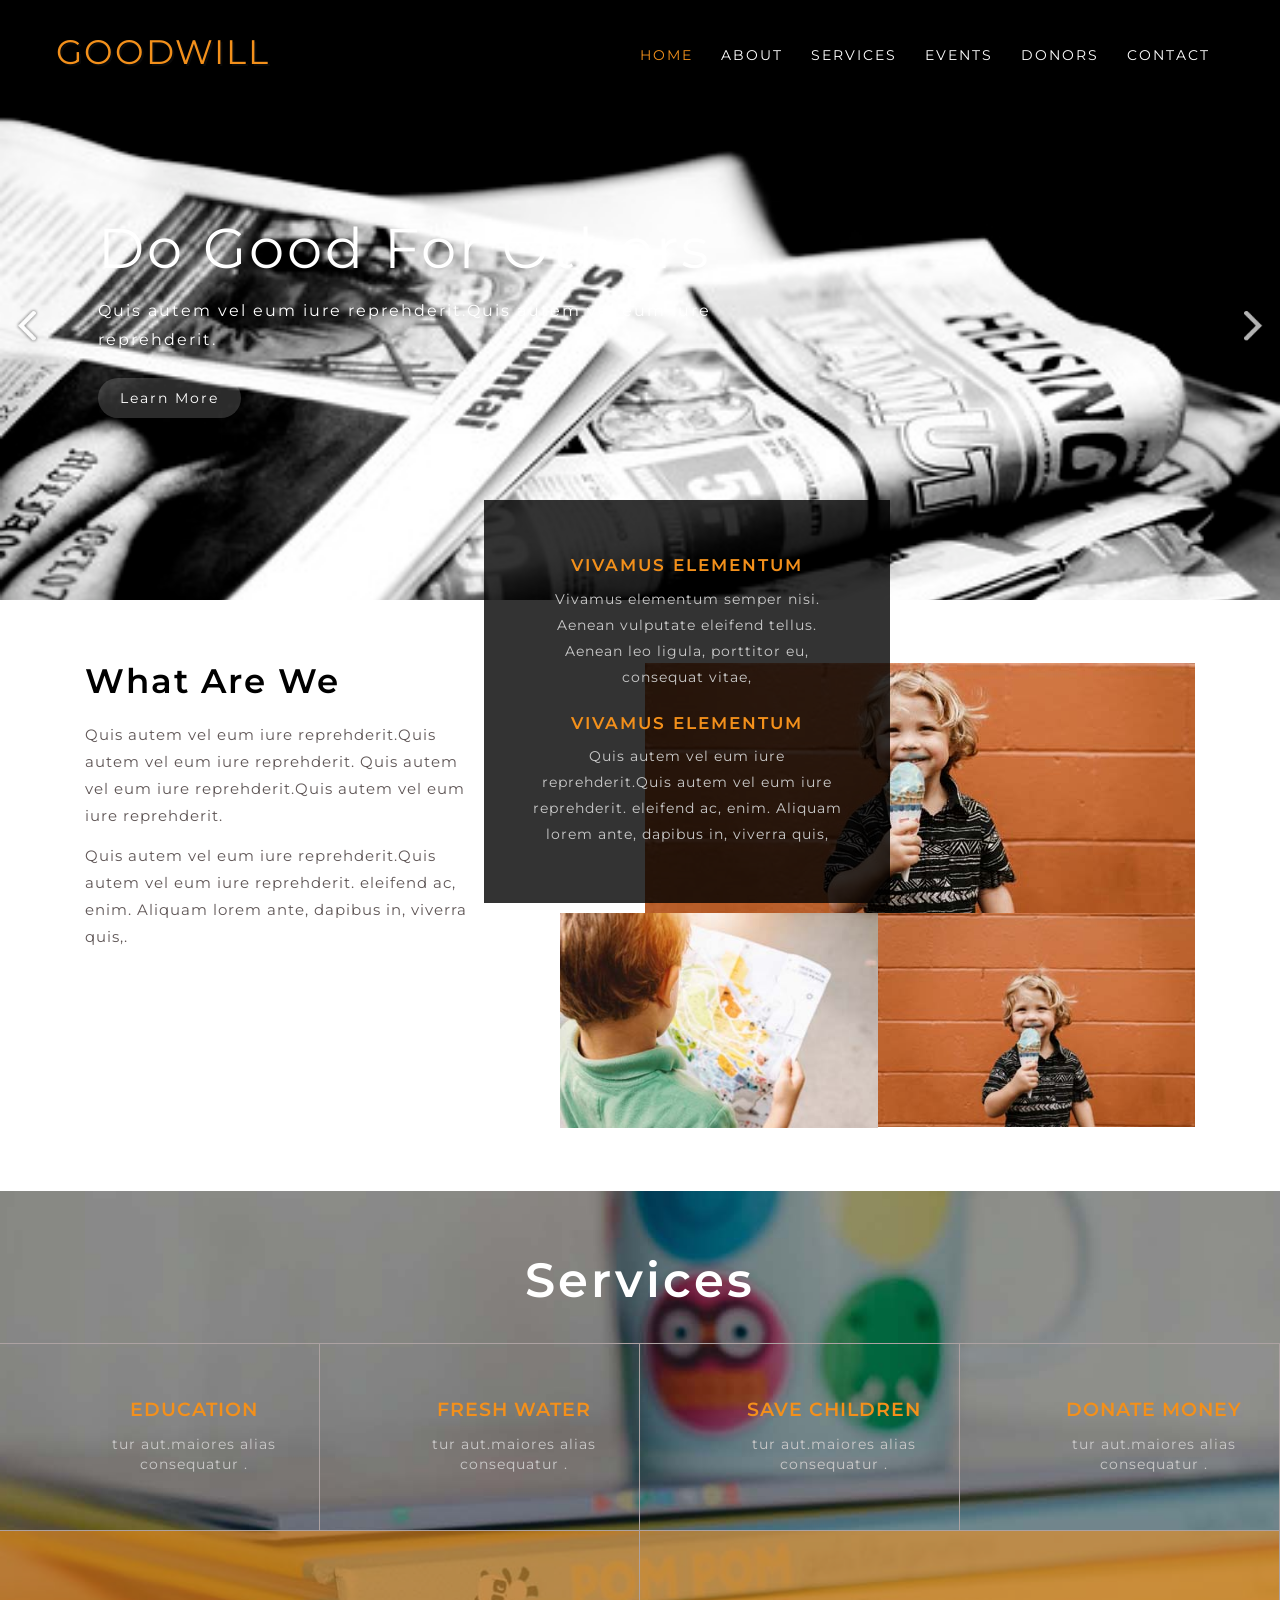
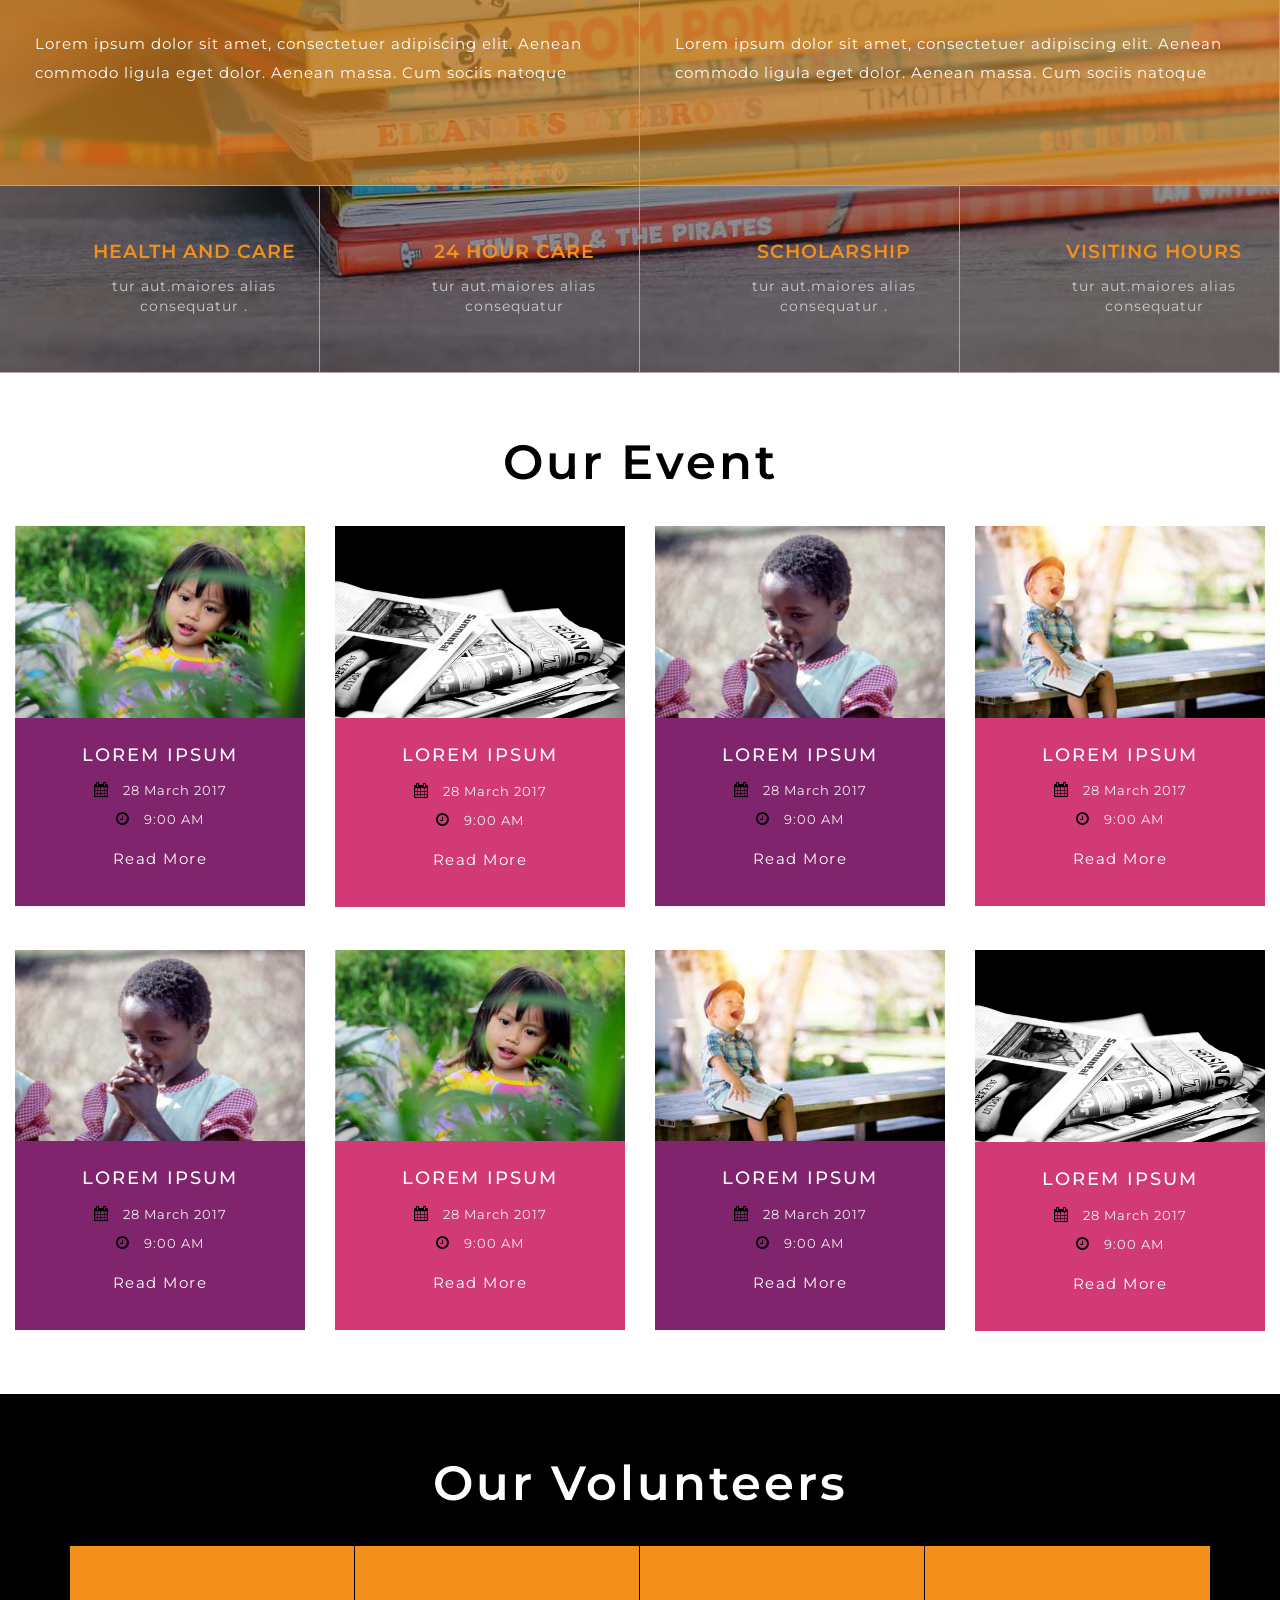
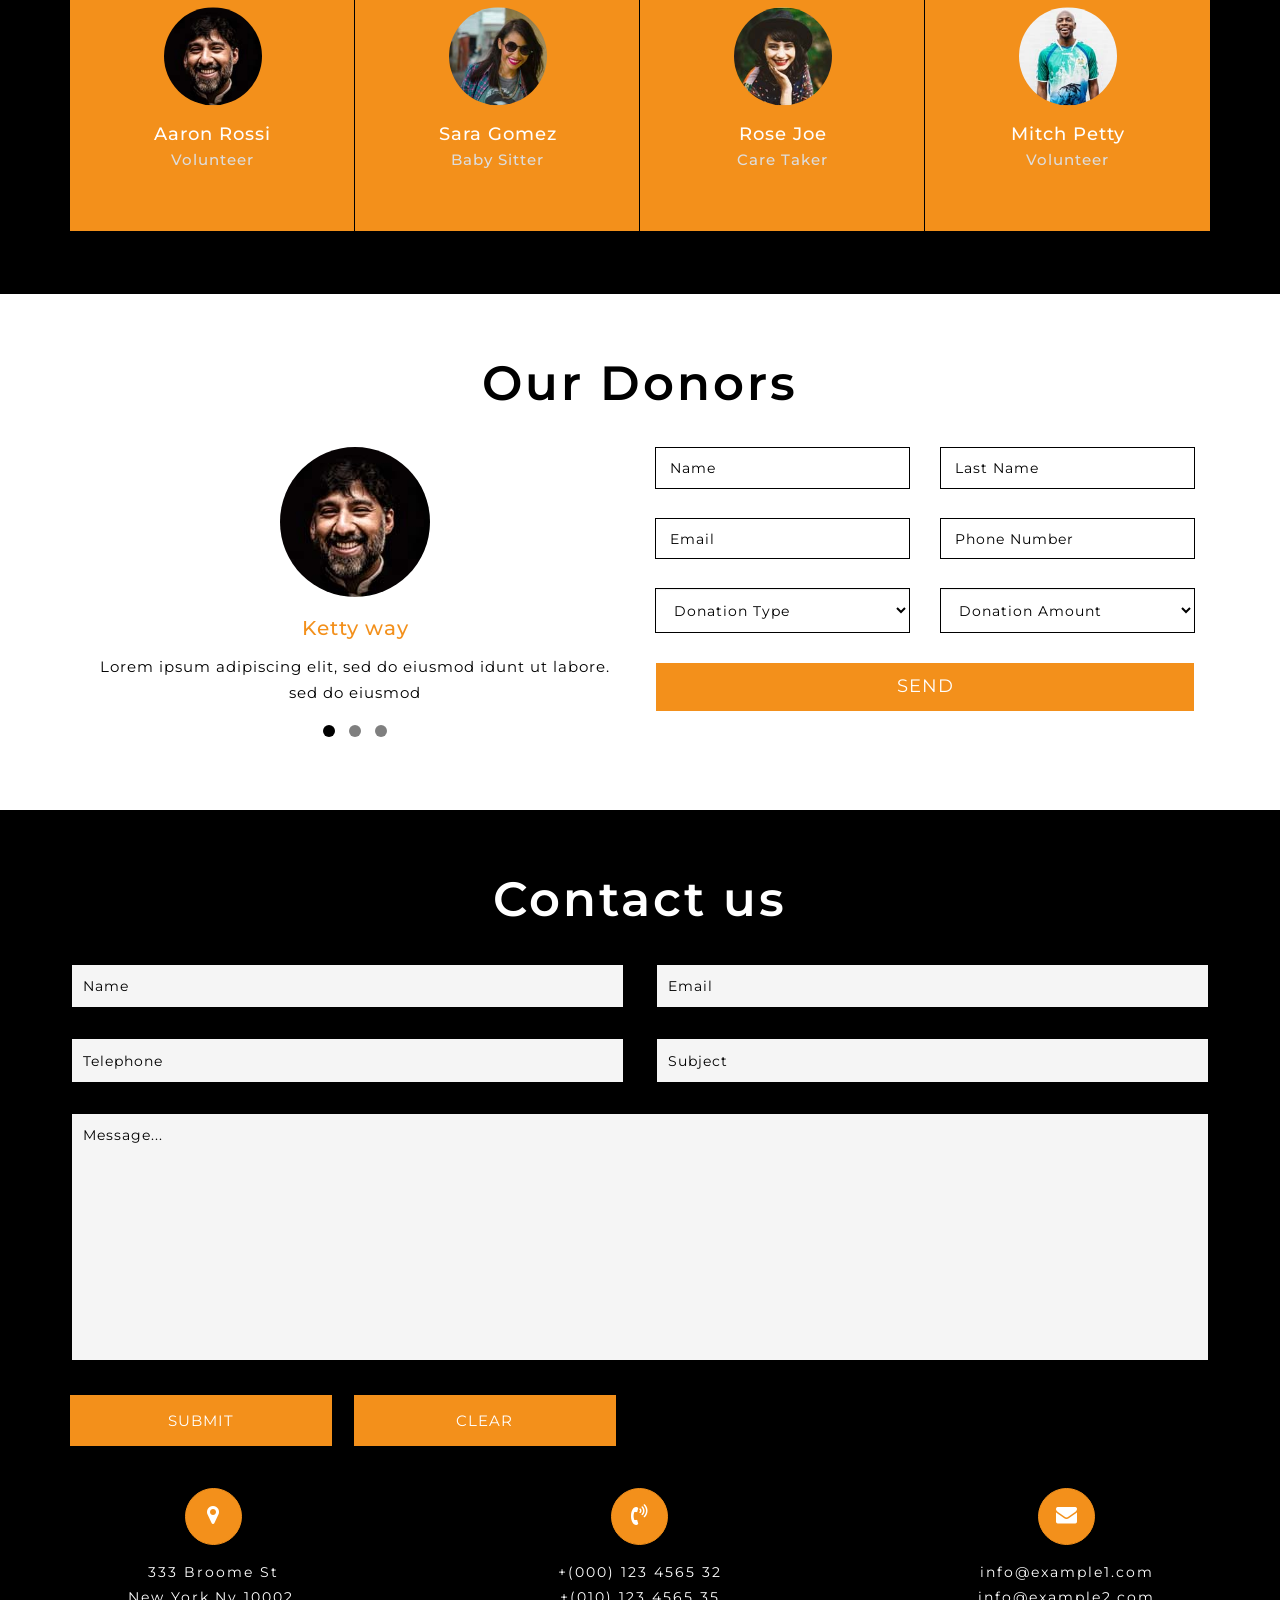
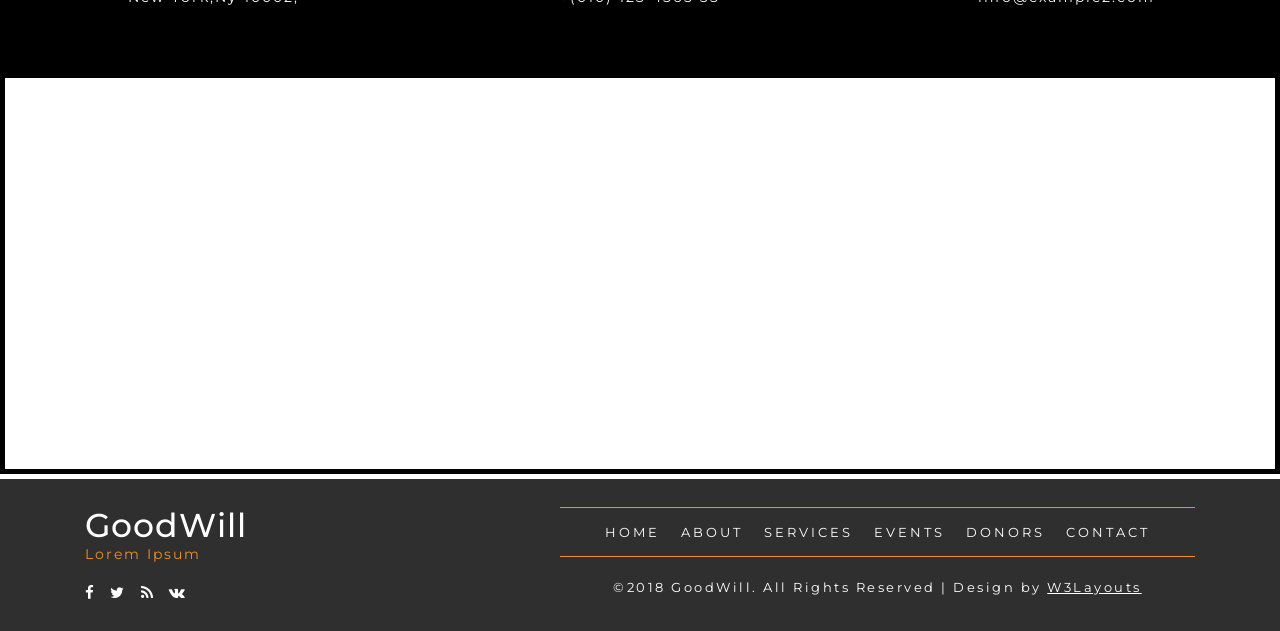
<file: adminhome/index.html>
<!--A Design by W3layouts
   Author: W3layout
   Author URL: http://w3layouts.com
   License: Creative Commons Attribution 3.0 Unported
   License URL: http://creativecommons.org/licenses/by/3.0/
   -->
<!DOCTYPE html>
<html lang="zxx">
   <head>
      <title>GoodWill a Society Category Flat Bootstrap Responsive Website Template | Home :: w3layouts</title>
      <!--meta tags -->
      <meta charset="UTF-8">
      <meta name="viewport" content="width=device-width, initial-scale=1">
      <meta name="keywords" content="GoodWill Responsive web template, Bootstrap Web Templates, Flat Web Templates, Android Compatible web template, 
         Smartphone Compatible web template, free webdesigns for Nokia, Samsung, LG, SonyEricsson, Motorola web design" />
      <script>
         addEventListener("load", function () {
         	setTimeout(hideURLbar, 0);
         }, false);
         
         function hideURLbar() {
         	window.scrollTo(0, 1);
         }
      </script>
      <!--//meta tags ends here-->
      <!--booststrap-->
      <link href="css/bootstrap.css" rel="stylesheet" type="text/css" media="all">
      <!--//booststrap end-->
      <!-- font-awesome icons -->
      <link href="css/font-awesome.css" rel="stylesheet">
      <!-- //font-awesome icons -->
      <link rel="stylesheet" href="css/owl.carousel.css" type="text/css" media="all">
      <!-- clients-->
      <!--stylesheets-->
      <link href="css/style.css" rel='stylesheet' type='text/css' media="all">
      <!--//stylesheets-->
      <link href="//fonts.googleapis.com/css?family=Montserrat:300,400,500" rel="stylesheet">
   </head>
   <body>
      <div class="header-outs" id="home">
         <div class="header-w3layouts">
            <!-- Navigation -->
            <div class="header-bar">
               <nav class="navbar navbar-default">
                  <div class="navbar-header navbar-left">
                     <button type="button" class="navbar-toggle collapsed" data-toggle="collapse" data-target="#bs-example-navbar-collapse-1">
                     <span class="sr-only">Toggle navigation</span>
                     <span class="icon-bar"></span>
                     <span class="icon-bar"></span>
                     <span class="icon-bar"></span>
                     </button>
                     <h1><a class="navbar-brand" href="index.html">GoodWill</a></h1>
                  </div>
                  <!-- Collect the nav links, forms, and other content for toggling -->
                  <div class="collapse navbar-collapse navbar-right" id="bs-example-navbar-collapse-1">
                     <nav>
                        <ul class="nav navbar-nav">
                           <li class="active"><a href="index.html">Home</a></li>
                           <li><a href="#about" class="scroll">About</a></li>
                           <li><a href="#services" class="scroll">Services</a></li>
                           <li><a href="#Events" class="scroll">Events</a></li>
                           <li><a href="#testimonials" class="scroll">Donors</a></li>
                           <li><a href="#contact" class="scroll">Contact</a></li>
                        </ul>
                     </nav>
                  </div>
               </nav>
            </div>
            <div class="clearfix"> </div>
         </div>
         <!-- Slideshow 4 -->
         <div class="slider">
            <div class="callbacks_container">
               <ul class="rslides" id="slider4">
                  <li>
                     <div class="slider-img">
                        <div class="container">
                           <div class="slider-info">
                              <h4> Do Good For Others</h4>
                              <p>Quis autem vel eum iure reprehderit.Quis autem vel eum iure reprehderit.</p>
                              <div class="outs_more-buttn">
                                 <a href="#" data-toggle="modal" data-target="#myModal">Learn More</a>
                              </div>
                           </div>
                        </div>
                     </div>
                  </li>
                  <li>
                     <div class="slider-img ">
                        <div class="container">
                           <div class="slider-info">
                              <h4>Small Help For Children</h4>
                              <p>Quis autem vel eum iure reprehderit.Quis autem vel eum iure reprehderit.</p>
                              <div class="outs_more-buttn">
                                 <a href="#" data-toggle="modal" data-target="#myModal">Learn More</a>
                              </div>
                           </div>
                        </div>
                     </div>
                  </li>
               </ul>
            </div>
            <div class="clearfix"> </div>
         </div>
         <!-- This is here just to demonstrate the callbacks -->
         <!-- <ul class="events">
            <li>Example 4 callback events</li>
            </ul>-->
      </div>
      <!-- //banner -->
      <!-- modal -->
      <div class="modal about-modal fade" id="myModal" tabindex="-1" role="dialog">
         <div class="modal-dialog" role="document">
            <div class="modal-content">
               <div class="modal-header">
                  <button type="button" class="close" data-dismiss="modal" aria-label="Close"><span aria-hidden="true">&times;</span></button>
                  <h4 class="modal-title">GoodWill</h4>
               </div>
               <div class="modal-body">
                  <div class="out-info">
                     <img src="images/b2.jpg" alt="" />
                     <p>Vivamus elementum semper nisi. Aenean vulputate eleifend tellus. Aenean leo ligula, porttitor eu, consequat vitae,
                        eleifend ac, enim. Aliquam lorem ante, dapibus in, viverra quis, feugiat a, tellu
                     </p>
                  </div>
               </div>
            </div>
         </div>
      </div>
      <!-- //modal -->
      <!-- About Us -->
      <div class="about" id="about">
         <div class="container">
            <div class="col-md-5 w3l_aboutdown5">
               <div class="aboutright">
                  <h4> What Are We</h4>
               </div>
               <div class="about-jst-right">
                  <p>Quis autem vel eum iure reprehderit.Quis autem vel eum iure reprehderit.
                     Quis autem vel eum iure reprehderit.Quis autem vel eum iure reprehderit.
                  </p>
                  <p>Quis autem vel eum iure reprehderit.Quis autem vel eum iure reprehderit.
                     eleifend ac, enim. Aliquam lorem ante, dapibus in, viverra quis,.
                  </p>
               </div>
            </div>
            <div class="col-md-7 aboutside">
               <div class="aboutdown">
                  <div class="jst-right">
                     <div class="pos-top">
                        <h4>Vivamus elementum</h4>
                        <p>Vivamus elementum semper nisi. Aenean vulputate eleifend tellus. Aenean leo ligula, porttitor eu, consequat vitae,</p>
                     </div>
                     <div class="pos-top">
                        <h4>Vivamus elementum</h4>
                        <p>Quis autem vel eum iure reprehderit.Quis autem vel eum iure reprehderit.
                           eleifend ac, enim. Aliquam lorem ante, dapibus in, viverra quis,
                        </p>
                     </div>
                  </div>
               </div>
               <div class="aboutdown1">
                  <img src="images/a1.jpg" class="img-responsive" alt="">
                  <div class="aboutimgflex">
                     <div class="col-md-6 col-sm-6 col-xs-6 imgflex">
                        <img src="images/a2.jpg" class="img-responsive" alt="">
                     </div>
                     <div class="col-md-6 col-sm-6 col-xs-6 imgflex1">
                        <img src="images/a3.jpg" class="img-responsive" alt="">
                     </div>
                     <div class="clearfix"></div>
                  </div>
               </div>
            </div>
         </div>
      </div>
      <!--//about-->
      <!--services-->
      <div class="services" id="services">
         <h3 class="title clr">Services</h3>
         <div class="banner-bottom-girds ">
            <div class="col-md-3  col-sm-6 col-xs-6  its-banner-grid">
               <div class="col-md-3 left-icon-grid">
                  <span class="fa fa-book banner-icon" aria-hidden="true"></span>
               </div>
               <div class="col-md-9 white-shadow">
                  <h4>Education</h4>
                  <p>tur aut.maiores alias consequatur .</p>
                  <div class="clearfix"> </div>
               </div>
            </div>
            <div class="col-md-3  col-sm-6 col-xs-6  its-banner-grid">
               <div class="col-md-3 left-icon-grid">
                  <span class="fa fa-tint banner-icon" aria-hidden="true"></span>
               </div>
               <div class="col-md-9 white-shadow">
                  <h4>Fresh Water</h4>
                  <p>
                     tur aut.maiores alias consequatur .
                  </p>
                  <div class="clearfix"> </div>
               </div>
            </div>
            <div class="col-md-3  col-sm-6 col-xs-6  its-banner-grid">
               <div class="col-md-3 left-icon-grid">
                  <span class="fa fa-angellist banner-icon" aria-hidden="true"></span>
               </div>
               <div class="col-md-9 white-shadow">
                  <h4>Save Children</h4>
                  <p>
                     tur aut.maiores alias consequatur .
                  </p>
                  <div class="clearfix"> </div>
               </div>
            </div>
            <div class="col-md-3  col-sm-6 col-xs-6  its-banner-grid">
               <div class="col-md-3 left-icon-grid">
                  <span class="fa fa-money banner-icon" aria-hidden="true"></span>
               </div>
               <div class="col-md-9 white-shadow">
                  <h4>Donate Money</h4>
                  <p>
                     tur aut.maiores alias consequatur .
                  </p>
                  <div class="clearfix"> </div>
               </div>
            </div>
            <div class="clearfix"> </div>
         </div>
         <div class="banner-bottom-girds ">
            <div class="col-md-6 col-sm-6 col-xs-6 char-mid-grid">
               <p>Lorem ipsum dolor sit amet, consectetuer adipiscing elit. Aenean commodo ligula eget dolor. Aenean massa. Cum sociis natoque </p>
               <div class="clearfix"> </div>
            </div>
            <div class="col-md-6 col-sm-6 col-xs-6 char-mid-grid">
               <p>Lorem ipsum dolor sit amet, consectetuer adipiscing elit. Aenean commodo ligula eget dolor. Aenean massa. Cum sociis natoque </p>
               <div class="clearfix"> </div>
            </div>
            <div class="clearfix"> </div>
         </div>
         <div class="banner-bottom-girds ">
            <div class="col-md-3  col-sm-6 col-xs-6  its-banner-grid">
               <div class="col-md-3 left-icon-grid">
                  <span class="fa fa-check banner-icon" aria-hidden="true"></span>
               </div>
               <div class="col-md-9 white-shadow">
                  <h4>Health And Care</h4>
                  <p>
                     tur aut.maiores alias consequatur .
                  </p>
                  <div class="clearfix"> </div>
               </div>
            </div>
            <div class="col-md-3 col-sm-6 col-xs-6  its-banner-grid">
               <div class="col-md-3 left-icon-grid">
                  <span class="fa fa-medkit banner-icon" aria-hidden="true"></span>
               </div>
               <div class="col-md-9 white-shadow">
                  <h4>24 Hour Care</h4>
                  <p>tur aut.maiores alias consequatur </p>
               </div>
               <div class="clearfix"> </div>
            </div>
            <div class="col-md-3  col-sm-6 col-xs-6  its-banner-grid">
               <div class="col-md-3 left-icon-grid">
                  <span class="fa fa-eye banner-icon" aria-hidden="true"></span>
               </div>
               <div class="col-md-9 white-shadow">
                  <h4>Scholarship</h4>
                  <p>tur aut.maiores alias consequatur .</p>
                  <div class="clearfix"> </div>
               </div>
            </div>
            <div class="col-md-3 col-sm-6 col-xs-6  its-banner-grid">
               <div class="col-md-3 left-icon-grid">
                  <span class="fa fa-clock-o banner-icon" aria-hidden="true"></span>
               </div>
               <div class="col-md-9 white-shadow">
                  <h4>Visiting  Hours</h4>
                  <p>tur aut.maiores alias consequatur
                  </p>
               </div>
               <div class="clearfix"> </div>
            </div>
            <div class="clearfix"> </div>
         </div>
      </div>
      <!--//services-->
	  <!--Events-->
      <div class="news" id="Events">
         <h3 class="title">Our Event</h3>
         <div class="blog-two-agile">
            <div class="blog-right-top">
               <div class="col-md-3 col-xs-6 blog-rit-right ">
                  <div class="w3layouts_news_grid">
                     <img src="images/b11.jpg" alt=" " class="img-responsive">

                  </div>
                  <div class="outs_news_grid text-center clr-1">
                     <h6>Lorem ipsum</h6>
                     <ul>
                        <li><span class="fa fa-calendar" aria-hidden="true"></span>28 March 2017</li>
                        <li><span class="fa fa-clock-o" aria-hidden="true"></span>9:00 AM</li>
                     </ul>
                     <a href="#" class="blog-more" data-toggle="modal" data-target="#myModal">Read More</a>
                  </div>
               </div>
               <div class="col-md-3 col-xs-6 blog-rit-right ">
                  <div class="w3layouts_news_grid">
                     <img src="images/b2.jpg" alt=" " class="img-responsive">

                  </div>
                  <div class="outs_news_grid text-center clr-2">
                     <h6>Lorem ipsum</h6>
                     <ul>
                        <li><span class="fa fa-calendar" aria-hidden="true"></span>28 March 2017</li>
                        <li><span class="fa fa-clock-o" aria-hidden="true"></span>9:00 AM</li>
                     </ul>
                     <a href="#" class="blog-more" data-toggle="modal" data-target="#myModal">Read More</a>
                  </div>
               </div>
               <div class="col-md-3 col-xs-6 blog-rit-right ">
                  <div class="w3layouts_news_grid">
                     <img src="images/b3.jpg" alt=" " class="img-responsive">

                  </div>
                  <div class="outs_news_grid text-center clr-1">
                     <h6>Lorem ipsum</h6>
                     <ul>
                        <li><span class="fa fa-calendar" aria-hidden="true"></span>28 March 2017</li>
                        <li><span class="fa fa-clock-o" aria-hidden="true"></span>9:00 AM</li>
                     </ul>
                     <a href="#" class="blog-more" data-toggle="modal" data-target="#myModal">Read More</a>
                  </div>
               </div>
               <div class="col-md-3 col-xs-6 blog-rit-right ">
                  <div class="w3layouts_news_grid">
                     <img src="images/b4.jpg" alt=" " class="img-responsive">

                  </div>
                  <div class="outs_news_grid text-center clr-2">
                     <h6>Lorem ipsum</h6>
                     <ul>
                        <li><span class="fa fa-calendar" aria-hidden="true"></span>28 March 2017</li>
                        <li><span class="fa fa-clock-o" aria-hidden="true"></span>9:00 AM</li>
                     </ul>
                     <a href="#" class="blog-more" data-toggle="modal" data-target="#myModal">Read More</a>
                  </div>
               </div>
               <div class="clearfix"> </div>
            </div>
            <div class="blog-right">
               <div class="col-md-3 col-xs-6 blog-rit-right ">
                  <div class="w3layouts_news_grid">
                     <img src="images/b3.jpg" alt=" " class="img-responsive">

                  </div>
                  <div class="outs_news_grid text-center clr-1">
                     <h6>Lorem ipsum</h6>
                     <ul>
                        <li><span class="fa fa-calendar" aria-hidden="true"></span>28 March 2017</li>
                        <li><span class="fa fa-clock-o" aria-hidden="true"></span>9:00 AM</li>
                     </ul>
                     <a href="#" class="blog-more" data-toggle="modal" data-target="#myModal">Read More</a>
                  </div>
               </div>
               <div class="col-md-3 col-xs-6 blog-rit-right ">
                  <div class="w3layouts_news_grid">
                     <img src="images/b11.jpg" alt=" " class="img-responsive">

                  </div>
                  <div class="outs_news_grid text-center clr-2">
                     <h6>Lorem ipsum</h6>
                     <ul>
                        <li><span class="fa fa-calendar" aria-hidden="true"></span>28 March 2017</li>
                        <li><span class="fa fa-clock-o" aria-hidden="true"></span>9:00 AM</li>
                     </ul>
                     <a href="#" class="blog-more" data-toggle="modal" data-target="#myModal">Read More</a>
                  </div>
               </div>
               <div class="col-md-3 col-xs-6 blog-rit-right ">
                  <div class="w3layouts_news_grid">
                     <img src="images/b4.jpg" alt=" " class="img-responsive">

                  </div>
                  <div class="outs_news_grid text-center clr-1">
                     <h6>Lorem ipsum</h6>
                     <ul>
                        <li><span class="fa fa-calendar" aria-hidden="true"></span>28 March 2017</li>
                        <li><span class="fa fa-clock-o" aria-hidden="true"></span>9:00 AM</li>
                     </ul>
                     <a href="#" class="blog-more" data-toggle="modal" data-target="#myModal">Read More</a>
                  </div>
               </div>
               <div class="col-md-3 col-xs-6 blog-rit-right ">
                  <div class="w3layouts_news_grid">
                     <img src="images/b2.jpg" alt=" " class="img-responsive">

                  </div>
                  <div class="outs_news_grid text-center clr-2">
                     <h6>Lorem ipsum</h6>
                     <ul>
                        <li><span class="fa fa-calendar" aria-hidden="true"></span>28 March 2017</li>
                        <li><span class="fa fa-clock-o" aria-hidden="true"></span>9:00 AM</li>
                     </ul>
                     <a href="#" class="blog-more" data-toggle="modal" data-target="#myModal">Read More</a>
                  </div>
               </div>
               <div class="clearfix"> </div>
            </div>
            <div class="clearfix"> </div>
         </div>
      </div>
	  <!--//Events-->
      <!--team-->
      <div class="team" id="team">
         <div class="container">
            <h3 class="title clr">Our Volunteers</h3>
            <div class="at-column col-md-3 col-sm-6 col-xs-6">
               <div class="at-user">
                  <div class="at-user__avatar"><img src="images/t1.jpg" alt="img"></div>
                  <h4>Aaron Rossi</h4>
                  <div class="at-user__title">
                     <h6>Volunteer</h6>
                  </div>
                  <ul class="at-social">
                     <li class="at-social__item"><a href="">
                        <span class="fa fa-facebook" aria-hidden="true"></span></a>
                     </li>
                     <li class="at-social__item"><a href="">
                        <span class="fa fa-twitter" aria-hidden="true"></span></a>
                     </li>
                     <li class="at-social__item"><a href="">
                        <span class="fa fa-dribbble" aria-hidden="true"></span></a>
                     </li>
                  </ul>
               </div>
            </div>
            <div class="at-column col-md-3 col-sm-6 col-xs-6">
               <div class="at-user">
                  <div class="at-user__avatar"><img src="images/t2.jpg" alt="img"></div>
                  <h4>Sara Gomez</h4>
                  <div class="at-user__title">
                     <h6>Baby Sitter</h6>
                  </div>
                  <ul class="at-social">
                     <li class="at-social__item"><a href="">
                        <span class="fa fa-facebook" aria-hidden="true"></span></a>
                     </li>
                     <li class="at-social__item"><a href="">
                        <span class="fa fa-twitter" aria-hidden="true"></span></a>
                     </li>
                     <li class="at-social__item"><a href="">
                        <span class="fa fa-dribbble" aria-hidden="true"></span></a>
                     </li>
                  </ul>
               </div>
            </div>
            <div class="at-column col-md-3 col-sm-6 col-xs-6">
               <div class="at-user">
                  <div class="at-user__avatar"><img src="images/t3.jpg" alt="img"></div>
                  <h4>Rose Joe</h4>
                  <div class="at-user__title">
                     <h6>Care Taker</h6>
                  </div>
                  <ul class="at-social">
                     <li class="at-social__item"><a href="">
                        <span class="fa fa-facebook" aria-hidden="true"></span></a>
                     </li>
                     <li class="at-social__item"><a href="">
                        <span class="fa fa-twitter" aria-hidden="true"></span></a>
                     </li>
                     <li class="at-social__item"><a href="">
                        <span class="fa fa-dribbble" aria-hidden="true"></span></a>
                     </li>
                  </ul>
               </div>
            </div>
            <div class="at-column col-md-3 col-sm-6 col-xs-6">
               <div class="at-user">
                  <div class="at-user__avatar">
                     <img src="images/t4.jpg" alt="img">
                  </div>
                  <h4>Mitch Petty</h4>
                  <div class="at-user__title">
                     <h6>Volunteer</h6>
                  </div>
                  <ul class="at-social">
                     <li class="at-social__item"><a href="">
                        <span class="fa fa-facebook" aria-hidden="true"></span></a>
                     </li>
                     <li class="at-social__item"><a href="">
                        <span class="fa fa-twitter" aria-hidden="true"></span></a>
                     </li>
                     <li class="at-social__item"><a href="">
                        <span class="fa fa-dribbble" aria-hidden="true"></span></a>
                     </li>
                  </ul>
               </div>
            </div>
         </div>
      </div>
      <!--testimonials-->
      <div class="testimonials" id="testimonials">
         <h3 class="title tit-clr">Our Donors</h3>
         <div class="container">
            <div class="clients-inn">
               <div class="col-md-6 clients_agile_slider">
                  <div id="owl-demo" class="owl-carousel owl-theme">
                     <div class="item">
                        <div class="agile_clients_content">
                           <div class="a-midd-main">
                              <img class="agile-img" src="images/c1.jpg" alt="img">
                              <h4>Ketty way</h4>
                              <p> Lorem ipsum adipiscing elit, sed do eiusmod idunt ut labore. sed do eiusmod </p>
                           </div>
                        </div>
                     </div>
                     <div class="item">
                        <div class="agile_clients_content">
                           <div class="a-midd-main">
                              <img class="agile-img" src="images/c2.jpg" alt="img">
                              <h4>Cleark Hill</h4>
                              <p> Lorem ipsum adipiscing elit, sed do eiusmod idunt ut labore. sed do eiusmod </p>
                           </div>
                        </div>
                     </div>
                     <div class="item">
                        <div class="agile_clients_content">
                           <div class="a-midd-main">
                              <img class="agile-img" src="images/c3.jpg" alt="img">
                              <h4>Willson Doe</h4>
                              <p> Lorem ipsum adipiscing elit, sed do eiusmod idunt ut labore. sed do eiusmod </p>
                           </div>
                        </div>
                     </div>
                  </div>
                  <div class="clearfix"> </div>
               </div>
               <div class="col-md-6 clients_right">
                  <form action="#" method="post">
                     <div class="main">
                        <div class="col-md-6 col-sm-6 col-xs-6 form-left-to-w3l">
                           <input type="text" name="name" placeholder="Name" required="">
                           <div class="clear"></div>
                        </div>
                        <div class="col-md-6 col-sm-6 col-xs-6 form-right-to-w3ls">
                           <input type="text" name="last name" placeholder="Last Name" required="">
                           <div class="clear"></div>
                        </div>
                     </div>
                     <div class="main">
                        <div class="col-md-6 col-sm-6 col-xs-6 form-left-to-w3l">
                           <input type="email" name="email" required="" placeholder="Email">
                        </div>
                        <div class="col-md-6 col-sm-6 col-xs-6 form-right-to-w3ls ">
                           <input type="text" name="phone number" placeholder="Phone Number" required="">
                        </div>
                     </div>
                     <div class="main">
                        <div class="col-md-6 col-sm-6 col-xs-6 form-left-to-w3l">
                           <select class="form-control buttom">
                              <option value="">
                                 Donation Type
                              </option>
                              <option value="category2">Once-Off-Gift</option>
                              <option value="category1">Regular-Monthly-Gift</option>
                           </select>
                        </div>
                        <div class="col-md-6 col-sm-6 col-xs-6 form-right-to-w3ls">
                           <select class="form-control buttom">
                              <option value="">
                                 Donation Amount
                              </option>
                              <option value="category2">200$</option>
                              <option value="category1">150$</option>
                              <option value="category3">400$</option>
                           </select>
                        </div>
                     </div>
                     <div class="btnn">
                        <button type="submit">Send</button><br>
                     </div>
                  </form>
               </div>
               <div class="clearfix"> </div>
            </div>
         </div>
      </div>
      <!-- //testimonials-->
      <!-- Contact-form -->
      <div class="contact" id="contact">
         <div class="container">
            <h3 class="title clr">Contact us</h3>
            <div class="w3layouts_mail_grid_right">
               <form action="#" method="post">
                  <div class="col-md-6 col-xs-6 wthree_contact_left_grid">
                     <input type="text" name="Name" placeholder="Name" required="">
                  </div>
                  <div class="col-md-6 col-xs-6 wthree_contact_left_grid">
                     <input type="email" name="Email" placeholder="Email" required="">
                  </div>
                  <div class="col-md-6 col-xs-6 wthree_contact_left_grid">
                     <input type="text" name="Telephone" placeholder="Telephone" required="">
                  </div>
                  <div class="col-md-6 col-xs-6 wthree_contact_left_grid">
                     <input type="text" name="Subject" placeholder="Subject" required="">
                  </div>
                  <div class="clearfix"> </div>
                  <textarea name="Message" placeholder="Message..." required=""></textarea>
                  <input type="submit" value="Submit">
                  <input type="reset" value="Clear">
               </form>
            </div>
         </div>
         <div class="address-below">
            <div class="contact-icons text-center">
               <div class="col-md-4 col-sm-4 col-xs-4 footer_grid_left">
                  <div class="icon_grid_left">
                     <span class="fa fa-map-marker" aria-hidden="true"></span>
                  </div>
                  <div class="address-gried">
                     <p>333 Broome St<span>New York,Ny 10002,</span></p>
                  </div>
                  <div class="clearfix"> </div>
               </div>
               <div class="col-md-4 col-sm-4 col-xs-4 footer_grid_left">
                  <div class="icon_grid_left">
                     <span class="fa fa-volume-control-phone" aria-hidden="true"></span>
                  </div>
                  <div class="address-gried">
                     <p>+(000) 123 4565 32 <span>+(010) 123 4565 35</span></p>
                  </div>
                  <div class="clearfix"> </div>
               </div>
               <div class="col-md-4 col-sm-4 col-xs-4 footer_grid_left">
                  <div class="icon_grid_left">
                     <span class="fa fa-envelope" aria-hidden="true"></span>
                  </div>
                  <div class="address-gried">
                     <p><a href="mailto:info@example.com">info@example1.com</a>
                        <span><a href="mailto:info@example.com">info@example2.com</a></span>
                     </p>
                  </div>
               </div>
               <div class="clearfix"> </div>
            </div>
         </div>
      </div>
      <!--map-->
      <div class="map">
         <iframe src="https://www.google.com/maps/embed?pb=!1m18!1m12!1m3!1d3023.9503398796587!2d-73.9940307!3d40.719109700000004!2m3!1f0!2f0!3f0!3m2!1i1024!2i768!4f13.1!3m3!1m2!1s0x89c25a27e2f24131%3A0x64ffc98d24069f02!2sCANADA!5e0!3m2!1sen!2sin!4v1441710758555"></iframe>
      </div>
      <!-- //map-->
      <!-- //Contact-form -->
      <!--footer-->
      <div class="footer">
         <div class="container">
            <div class="col-md-5 left-side">
               <h2><a href="index.html">GoodWill</a></h2>
               <span class="cap">Lorem Ipsum</span>
               <div class="icons">
                  <ul>
                     <li><a href="#"><span class="fa fa-facebook"></span></a></li>
                     <li><a href="#"><span class="fa fa-twitter"></span></a></li>
                     <li><a href="#"><span class="fa fa-rss"></span></a></li>
                     <li><a href="#"><span class="fa fa-vk"></span></a></li>
                  </ul>
               </div>
            </div>
            <div class="col-md-7 right-side">
               <nav>
                  <ul class="nav-buttom">
                     <li><a class="page-scroll scroll" href="#home">Home</a></li>
                     <li><a class="page-scroll scroll" href="#about">About</a></li>
                     <li><a class="page-scroll scroll" href="#services">Services</a></li>
                     <li><a class="page-scroll scroll" href="#Events">Events</a></li>
                     <li><a class="page-scroll scroll" href="#testimonials">Donors</a></li>
                     <li><a class="page-scroll scroll" href="#contact">Contact</a></li>
                  </ul>
               </nav>
               <div class="bottom-copy-wrt">
                  <p>&copy;2018 GoodWill. All Rights Reserved | Design by <a href="http://www.W3Layouts.com" target="_blank">W3Layouts</a></p>
               </div>
            </div>
         </div>
      </div>
      <!--footer-->
      <!--js working-->
      <script src='js/jquery-2.2.3.min.js'></script>
      <!-- //js  working-->
      <script src="js/responsiveslides.min.js"></script>
      <script>
         // You can also use "$(window).load(function() {"
         $(function () {
         	// Slideshow 4
         	$("#slider4").responsiveSlides({
         		auto: true,
         		pager: false,
         		nav: true,
         		speed: 900,
         		namespace: "callbacks",
         		before: function () {
         			$('.events').append("<li>before event fired.</li>");
         		},
         		after: function () {
         			$('.events').append("<li>after event fired.</li>");
         		}
         	});
         
         });
      </script>
      <!--// banner-->
      <!--client carousel -->
      <script src="js/owl.carousel.js"></script>
      <script>
         $(document).ready(function () {
         	$("#owl-demo").owlCarousel({
         		items: 1,
         		itemsDesktop: [768, 1],
         		itemsDesktopSmall: [414, 1],
         		lazyLoad: true,
         		autoPlay: true,
         		navigation: true,
         
         		navigationText: false,
         		pagination: true,
         
         	});
         
         });
      </script>
      <!-- start-smoth-scrolling -->
      <script  src="js/move-top.js"></script>
      <script  src="js/easing.js"></script>
      <script >
         jQuery(document).ready(function ($) {
         	$(".scroll").click(function (event) {
         		event.preventDefault();
         		$('html,body').animate({ scrollTop: $(this.hash).offset().top }, 1000);
         	});
         });
      </script>
      <!-- start-smoth-scrolling -->
      <!-- here stars scrolling icon -->
      <script>
         $(document).ready(function () {
         	/*
         		var defaults = {
         		containerID: 'toTop', // fading element id
         		containerHoverID: 'toTopHover', // fading element hover id
         		scrollSpeed: 1200,
         		easingType: 'linear' 
         		};
         	*/
         
         	$().UItoTop({ easingType: 'easeOutQuart' });
         
         });
      </script>
      <!-- //here ends scrolling icon -->
      <!--bootstrap working-->
      <script src="js/bootstrap.js"></script>
      <!-- //bootstrap working-->
   </body>
</html>
</file>
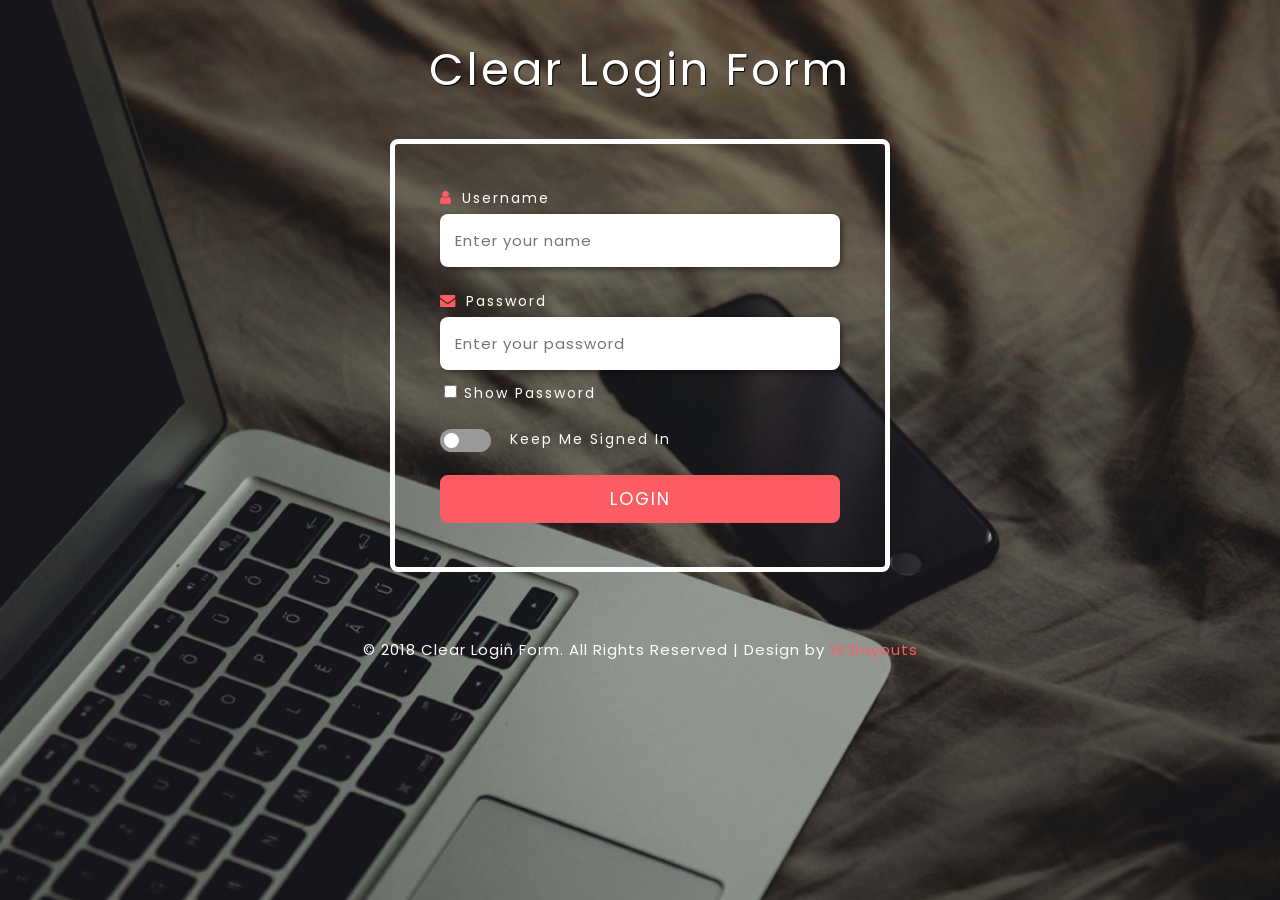
<file: logins/web/index.html>
<!--A Design by W3layouts
Author: W3layout
Author URL: http://w3layouts.com
License: Creative Commons Attribution 3.0 Unported
License URL: http://creativecommons.org/licenses/by/3.0/
-->
<!DOCTYPE HTML>
<html lang="en">

<head>
	<title>Clear login Form Responsive Widget Template :: w3layouts</title>
	<!-- Meta-Tags -->
	<meta name="viewport" content="width=device-width, initial-scale=1">
	<meta charset="utf-8">
	<meta name="keywords" content="Clear login Form a Responsive Web Template, Bootstrap Web Templates, Flat Web Templates, Android Compatible Web Template, Smartphone Compatible Web Template, Free Webdesigns for Nokia, Samsung, LG, Sony Ericsson, Motorola Web Design">
	<script>
		addEventListener("load", function () {
			setTimeout(hideURLbar, 0);
		}, false);

		function hideURLbar() {
			window.scrollTo(0, 1);
		}
	</script>
	<!-- //Meta-Tags -->
	<!-- Stylesheets -->
	<link href="css/font-awesome.css" rel="stylesheet">
	<link href="css/style.css" rel='stylesheet' type='text/css' />
	<!--// Stylesheets -->
	<!--fonts-->
	<!-- title -->
	<!-- body -->
	<link href="//fonts.googleapis.com/css?family=Poppins:100,100i,200,200i,300,300i,400,400i,500,500i,600,600i,700,700i,800,800i,900,900i&amp;subset=devanagari,latin-ext" rel="stylesheet">
	<!--//fonts-->
</head>

<body>
	<h1>Clear login Form </h1>
	<div class="w3ls-login box box--big">
		<!-- form starts here -->
		<form action="#" method="post">
			<div class="agile-field-txt">
				<label>
					<i class="fa fa-user" aria-hidden="true"></i> Username </label>
				<input type="text" name="name" placeholder="Enter your name " required="" />
			</div>
			<div class="agile-field-txt">
				<label>
					<i class="fa fa-envelope" aria-hidden="true"></i> password </label>
				<input type="password" name="password" placeholder="Enter your password " required="" id="myInput" />
				<div class="agile_label">
					<input id="check3" name="check3" type="checkbox" value="show password" onclick="myFunction()">
					<label class="check" for="check3">Show password</label>
				</div>
			</div>
			<!-- script for show password -->
			<script>
				function myFunction() {
					var x = document.getElementById("myInput");
					if (x.type === "password") {
						x.type = "text";
					} else {
						x.type = "password";
					}
				}
			</script>
			<!-- //script ends here -->
			<div class="w3ls-bot">
				<div class="switch-agileits">
					<label class="switch">
						<input type="checkbox">
						<span class="slider round"></span>
						keep me signed in
					</label>
				</div>
				<div class="form-end">
					<input type="submit" value="LOGIN">
				</div>
				<div class="clearfix"></div>
			</div>
		</form>
	</div>
	<!-- //form ends here -->
	<!--copyright-->
	<div class="copy-wthree">
		<p>© 2018 Clear Login Form. All Rights Reserved | Design by
			<a href="http://w3layouts.com/" target="_blank">W3layouts</a>
		</p>
	</div>
	<!--//copyright-->
</body>

</html>
</file>
<file: adminhome/css/style.css>
/*--
Author: W3layouts
Author URL: http://w3layouts.com
License: Creative Commons Attribution 3.0 Unported
License URL: http://creativecommons.org/licenses/by/3.0/
--*/

html,
body {
    padding: 0;
    margin: 0;
    background: #fff;
    letter-spacing: 1px;
font-family: 'Montserrat', sans-serif;
}

body a {
    outline: none;
    transition: 0.5s all;
    -webkit-transition: 0.5s all;
    -moz-transition: 0.5s all;
    -o-transition: 0.5s all;
    -ms-transition: 0.5s all;
    text-decoration: none;
}

body a:hover {
    text-decoration: none;
}

body a:focus,
a:hover {
    text-decoration: none;
}

input[type="button"],
input[type="submit"] {
    transition: 0.5s all;
    -webkit-transition: 0.5s all;
    -moz-transition: 0.5s all;
    -o-transition: 0.5s all;
    -ms-transition: 0.5s all;
    letter-spacing: 1px;
   font-family: 'Montserrat', sans-serif;
}
select,input[type="email"],input[type="text"],input[type=password],
input[type="button"],input[type="submit"],textarea{
   font-family: 'Montserrat', sans-serif;
	transition:0.5s all;
	-webkit-transition:0.5s all;
	-moz-transition:0.5s all;
	-o-transition:0.5s all;
	-ms-transition:0.5s all;
	letter-spacing: 1px;
	
}
h1,
h2,
h3,
h4,
h5,
h6 {
    margin: 0;
    padding: 0;
    font-family: 'Montserrat', sans-serif;
    letter-spacing: 1px;
}

p {
    margin: 0;
    padding: 0;
    letter-spacing: 1px;
    font-family: 'Montserrat', sans-serif;
}


ul {
    margin: 0;
    padding: 0;
	list-style-type: none;
}

/*-- //Reset-Code --*/
.about,.services,.team,.contact,.news,.testimonials{
    padding: 5em 0;
}

.title {
    font-size:48px;
    text-align: center;
    color: #000;
    margin-bottom: 37px;  
    letter-spacing: 3px;
    font-weight: 600;
}
.clr {
    color: #fff;
}
/*-- header --*/ 
/*-- nav --*/
.navbar-default {
    background: none;
    border: none;
}
.navbar {
    margin-bottom: 0;
}
.navbar-collapse {
    padding: 0;
}
.navbar-right {
    margin-right: 0;
}
.navbar-default .navbar-nav > .active > a,
 .navbar-default .navbar-nav > .active > a:hover,
 .navbar-default .navbar-nav > .active > a:focus {
    color:#f3901b ;
    background:rgba(255, 255, 255, 0);
}
.navbar-default .navbar-nav > .active > a:before{
	background: #ff2d37;
	transform: translateX(0);
	-webkit-transform: translateX(0);
	-moz-transform: translateX(0);
	-o-transform: translateX(0);
	-ms-transform: translateX(0);
}
.navbar-default .navbar-nav > li > a {
	  color:#fff;
    letter-spacing: 2px;
    padding: 5px 6px;
    margin: 0 8px;
    font-size: 14px;
}
.navbar-nav > li > a {
    text-transform: uppercase;
}
.navbar-default .navbar-nav > li > a:hover,.navbar-default .navbar-nav > li > a:focus {
    color:#f3901b;
}
nav.navbar.navbar-default {
    background: none;
       padding:2em 4em 1em;
}
.navbar-default .navbar-nav > .open > a, .navbar-default .navbar-nav > .open > a:hover, .navbar-default .navbar-nav > .open > a:focus {
       color: #262c38;
    background: none;
}
.navbar-nav {
    margin-top: 12px;
}
/*.navbar-default .navbar-nav > li > a {
  */
.navbar-default .navbar-nav  > .active.open > a:focus {
	background:transparent;
	color: #fff;
}
a.navbar-brand {
    padding: 0;
    font-size: 1em;
    font-weight: 400;
    letter-spacing: 1px;
    text-shadow: 2px 2px 0px rgba(74, 76, 76, 0.13);
	line-height: inherit;
}
h1 a.navbar-brand {
	padding-top: 6px;
    font-size: 37px;
    color: #f3901b !important;
    text-transform: uppercase;
    font-weight: 400;
    letter-spacing: 2px;
}
/*.navbar-default .navbar-brand {
    color: #131212;
	font-size:50px;
}*/
a.navbar-brand i{
	color:#ff2d37;
}
/*-- //nav --*/

/*-- //header --*/ 
.header-outs{   background: url(../images/b1.jpg);
background-repeat: no-repeat;
    background-position: center;
-webkit-background-size: cover;
    -moz-background-size: cover;
    -o-background-size: cover;
    -ms-background-size: cover;
    min-height: 800px;
}
.rslides {
  position: relative;
  list-style: none;
  overflow: hidden;
  width: 100%;
  padding: 0;
  margin: 0;
  }

.rslides li {
  -webkit-backface-visibility: hidden;
  position: absolute;
  display: none;
  width: 100%;
  left: 0;
  top: 0;
  }

.rslides li:first-child {
  position: relative;
  display: block;
  float: left;
  }

.rslides img {
  display: block;
  height: auto;
  float: left;
  width: 100%;
  border: 0;
  }
/*-- //banner Slider --*/
.rslides {
  margin: 0 auto 40px;
  }

#slider2,
#slider3 {
  box-shadow: none;
  -moz-box-shadow: none;
  -webkit-box-shadow: none;
  margin: 0 auto;
  }

.rslides_tabs {
  list-style: none;
  padding: 0;
  background: rgba(0,0,0,.25);
  box-shadow: 0 0 1px rgba(255,255,255,.3), inset 0 0 5px rgba(0,0,0,1.0);
  -moz-box-shadow: 0 0 1px rgba(255,255,255,.3), inset 0 0 5px rgba(0,0,0,1.0);
  -webkit-box-shadow: 0 0 1px rgba(255,255,255,.3), inset 0 0 5px rgba(0,0,0,1.0);
  font-size: 18px;
  list-style: none;
  margin: 0 auto 50px;
  max-width: 540px;
  padding: 10px 0;
  text-align: center;
  width: 100%;
  }

.rslides_tabs li {
  display: inline;
  float: none;
  margin-right: 1px;
  }

.rslides_tabs a {
  width: auto;
  line-height: 20px;
  padding: 9px 20px;
  height: auto;
  background: transparent;
  display: inline;
  }

.rslides_tabs li:first-child {
  margin-left: 0;
  }

.rslides_tabs .rslides_here a {
  background: rgba(255,255,255,.1);
  color: #fff;
  font-weight: bold;
  }

a {
  color: #fff;
  text-decoration: none;
  }

/* Callback example */
/*.events {
  list-style: none;
  }*/

.callbacks_container {
  position: relative;
  float: left;
  width: 100%;
  }

.callbacks {
  position: relative;
  list-style: none;
  overflow: hidden;
  width: 100%;
  padding: 0;
  margin: 0;
  }

.callbacks li {
  position: absolute;
  width: 100%;
  left: 0;
  top: 0;
  }

.callbacks img {
  display: block;
  position: relative;
  z-index: 1;
  height: auto;
  width: 100%;
  border: 0;
  }

/*.callbacks .caption {
  display: block;
  position: absolute;
  z-index: 2;
  font-size: 20px;
  text-shadow: none;
  color: #fff;
  background: #000;
  background: rgba(0,0,0, .8);
  left: 0;
  right: 0;
  bottom: 0;
  padding: 10px 20px;
  margin: 0;
  max-width: none;
  }*/
.slider-info {
    padding: 15em 0 0;
    width: 100%;
}
 .slider-info h4{
	 font-weight:400;
    color: #fff;
    font-size: 5em;
    letter-spacing: 3px;
}
.slider-info p {
    font-size: 16px;
    letter-spacing: 2px;
      padding: 1em 27em 2.5em 0em;
    color: #fff;
    line-height: 29px;
}
.outs_more-buttn a {
    font-size: 14px;
    color: #fff;
    text-decoration: none;
    display: inline-block;
    border-radius: 20px;
    letter-spacing: 2px;
   background:rgba(255, 255, 255, 0.17);
    outline: none;
    padding: 10px 22px;
    border:none;
}
.outs_more-buttn a:hover {
    background:#fff;
    color: #000;
}
span.home-banner{
    color: #9e0022;
	font-weight:100;
}
.paw-banner{
    font-size: 15px;
    color: #fff;
}
.callbacks_nav {
  position: absolute;
  -webkit-tap-highlight-color: rgba(0,0,0,0);
  top: 80%;
  left: 0;
  opacity: 0.7;
  z-index: 3;
  text-indent: -9999px;
  overflow: hidden;
  text-decoration: none;
    height: 53px;
    width: 53px;
  background:rgba(230, 230, 230, 0) url("../images/left-arrow.png") no-repeat left top;
  margin-top: -45px;
  }

.callbacks_nav:active {
  opacity: 1.0;
  }

.callbacks_nav.next {
  left: auto;
   background:rgba(230, 230, 230, 0)  url("../images/right-arrow.png") no-repeat 0px 0px;
  background-position: right top;
  right: 0;
  }
.callbacks_nav ,
.callbacks_nav.next {
background-size:40px;
}
/*#slider3-pager a {
  display: inline-block;
}

#slider3-pager img {
  float: left;
}

#slider3-pager .rslides_here a {
  background: transparent;
  box-shadow: 0 0 0 2px #666;
}

#slider3-pager a {
  padding: 0;
}--*/
/*--//banner-- */
/*--top-modal--*/
.modal img {    width: 100%;
}
.out-info p {
    font-size: 14px;
    color: #000;
    padding: 16px;
    line-height: 27px;
}
h4.modal-title{ 
   font-size: 32px;
    color:#d85f57;
    letter-spacing: 2px;
    text-align: center;}
/*--//top-modal--*/
/*--About-- */
.aboutright{margin-bottom:2em;}
.about-jst-right p {
    font-size: 16px;
    color: #5f5656;
    letter-spacing: 1px;
    margin-right: 45px;
    line-height: 27px;
}
.about-jst-right p:nth-child(1) {
    padding-bottom: 13px;
}
.aboutright h4 {
    font-size: 38px;
    letter-spacing: 2px;
    font-weight: 600;
	color:#000;
}
.aboutdown {
	    position: relative;
}
.pos-top h4 {
    font-size: 19px;
	font-weight: 600;
    color:#f3901b;
    letter-spacing: 2px;
    padding-bottom: 14px;
	text-transform: uppercase;
}
.jst-right {
    position: absolute;
    left: -76px;
    top: -163px;
    width: 64%;
    background: rgba(0, 0, 0, 0.8);
    padding: 4em 3em;
    z-index: 9;
    text-align: center;
}
.pos-top:nth-child(2) {
    margin-top: 24px;
}
.pos-top p {
    font-size: 14px;
    color: #cacaca;
    letter-spacing: 1px;
    line-height: 28px;
}
.aboutdown1 {
    text-align: right;
}
.aboutdown1 img {
    display: inline-block;
}
.imgflex ,.imgflex1{
    padding: 0px;
}
/*--//About-- */
/*--Services-- */
.services {
    background: url(../images/s1.jpg)no-repeat center;
    background-size: cover;
    padding-bottom: 0em !important;
}
span.banner-icon {
    color:rgba(195, 195, 195, 0);
	font-size: 43px;
	text-align:center;
    transition: 0.5s all;
    -webkit-transition: 0.5s all;
    -moz-transition: 0.5s all;
    -o-transition: 0.5s all;
    -ms-transition: 0.5s all;
}
.its-banner-grid h4 {
    font-size: 23px;
    color: rgb(243, 144, 27);
    text-align: center;
    letter-spacing: 2px;
    font-weight: 600;
    text-transform: uppercase;
}
.white-shadow {
    padding: 0px;
}

.its-banner-grid p {
    margin-top: 13px;
    text-align: center;
    font-size: 14px;
    color: rgb(202, 201, 201);
}
.its-banner-grid {
    border: .2px solid #ada2a2;
    padding: 4em 1.5em;
	border-left: none;
	transition: 0.5s all;
    -webkit-transition: 0.5s all;
    -moz-transition: 0.5s all;
    -o-transition: 0.5s all;
    -ms-transition: 0.5s all;
}
.its-banner-grid:hover {
    background:rgba(0, 0, 0, 0.5882352941176471);
}
.left-icon-grid{text-align:center;
                margin-bottom:1em;}
.its-banner-grid:hover span.banner-icon{
	color:#fff;
}
.char-mid-grid {
    padding: 7em 5em;
	border-right: .2px solid #ada2a2;
	background:rgba(243, 144, 27, 0.58);
}
.char-mid-grid p{color:#fff;
    line-height: 29px;
	    font-size: 16px;}
/*.its-banner-grid:nth-child(5), .its-banner-grid:nth-child(6)
,.its-banner-grid:nth-child(7),.its-banner-grid:nth-child(8)  {
    margin-top: 40px;
}*/
/*--// Services-- */
/*-- //team --*/
.team{background:#000;}
.at-section__title {
  margin: 0 0 70px;
  color: #000;
  font-family: 'Roboto', sans-serif;
  font-size: 3.5rem;
  font-weight: 300;
  line-height: 2.625rem;
  text-align: center;
}
/*.at-grid {
  display: -webkit-box;
  display: -ms-flexbox;
  display: flex;
  -webkit-box-orient: horizontal;
  -webkit-box-direction: normal;
      -ms-flex-direction: row;
          flex-direction: row;
  -ms-flex-wrap: wrap;
      flex-wrap: wrap;
  background: #FFF;
  border: 1px solid #E2E9ED;
}*/
.at-grid[data-column="1"] .at-column {
  width: 100%;
  max-width: 100%;
  min-width: 100%;
  -ms-flex-preferred-size: 100%;
      flex-basis: 100%;
}
.at-grid[data-column="2"] .at-column {
  width: 50%;
  max-width: 50%;
  min-width: 50%;
  -ms-flex-preferred-size: 50%;
      flex-basis: 50%;
}
.at-grid[data-column="3"] .at-column {
  width: 33.33333%;
  max-width: 33.33333%;
  min-width: 33.33333%;
  -ms-flex-preferred-size: 33.33333%;
      flex-basis: 33.33333%;
}
.at-grid[data-column="4"] .at-column {
  width: 25%;
  max-width: 25%;
  min-width: 25%;
  -ms-flex-preferred-size: 25%;
      flex-basis: 25%;
}
.at-grid[data-column="5"] .at-column {
  width: 20%;
  max-width: 20%;
  min-width: 20%;
  -ms-flex-preferred-size: 20%;
      flex-basis: 20%;
}
.at-grid[data-column="6"] .at-column {
  width: 16.66667%;
  max-width: 16.66667%;
  min-width: 16.66667%;
  -ms-flex-preferred-size: 16.66667%;
      flex-basis: 16.66667%;
}
.at-grid[data-column="7"] .at-column {
  width: 14.28571%;
  max-width: 14.28571%;
  min-width: 14.28571%;
  -ms-flex-preferred-size: 14.28571%;
      flex-basis: 14.28571%;
}
.at-grid[data-column="8"] .at-column {
  width: 12.5%;
  max-width: 12.5%;
  min-width: 12.5%;
  -ms-flex-preferred-size: 12.5%;
      flex-basis: 12.5%;
}
.at-grid[data-column="9"] .at-column {
  width: 11.11111%;
  max-width: 11.11111%;
  min-width: 11.11111%;
  -ms-flex-preferred-size: 11.11111%;
      flex-basis: 11.11111%;
}
.at-column {
  z-index: 0;
  position: relative;
  background:#f3901b;
  box-shadow:0 0 0 1px #000000;
  padding: 10px;
  box-sizing: border-box;
  -webkit-transition: box-shadow 0.2s ease, z-index 0s 0.2s ease, -webkit-transform 0.2s ease;
  transition: box-shadow 0.2s ease, z-index 0s 0.2s ease, -webkit-transform 0.2s ease;
  transition: box-shadow 0.2s ease, transform 0.2s ease, z-index 0s 0.2s ease;
  transition: box-shadow 0.2s ease, transform 0.2s ease, z-index 0s 0.2s ease, -webkit-transform 0.2s ease;
}
.at-column:before {
  content: "";
  display: block;
  padding-top: 100%;
}
.at-column:hover {
  z-index: 1;
  box-shadow: 0 8px 50px rgba(0, 0, 0, 0.2);
  -webkit-transform: scale(1.05);
          transform: scale(1.05);
  -webkit-transition: box-shadow 0.2s ease, z-index 0s 0s ease, -webkit-transform 0.2s ease;
  transition: box-shadow 0.2s ease, z-index 0s 0s ease, -webkit-transform 0.2s ease;
  transition: box-shadow 0.2s ease, transform 0.2s ease, z-index 0s 0s ease;
  transition: box-shadow 0.2s ease, transform 0.2s ease, z-index 0s 0s ease, -webkit-transform 0.2s ease;
}
.at-column:hover .at-social {
  margin: 16px 0 0;
  opacity: 1;
}
.at-user {
  position: absolute;
  top: 50%;
  left: 0;
  width: 100%;
  -webkit-transform: translate(0, -50%);
          transform: translate(0, -50%);
  text-align: center;
}
.at-user__avatar {
  width: 98px;
  height: 98px;
  border-radius: 100%;
  margin: 0 auto 20px;
  overflow: hidden;
}
.at-user__avatar img {
  display: block;
  width: 100%;
  max-width: 100%;
}
.at-user h4 {
  color: #fff;
  font-size:20px;
  font-weight: 500;
}
.at-user__title h6 {
  color: #ddd;
  font-size:15px;
  padding-top:7px;
}
.at-social {
  margin: 0 0 -18px;
  opacity: 0;
  -webkit-transition: margin 0.2s ease, opacity 0.2s ease;
  transition: margin 0.2s ease, opacity 0.2s ease;
}
.at-social__item {
  display: inline-block;
  margin: 0 10px;
}
.at-social__item a {
  display: block;
}
.at-social__item span{
font-size:15px;
  display: block;
  height: 18px;
}
.at-social__item span:hover {
color:#000;
}
/*-- //team --*/
/*-- /clients --*/

.a-midd-main img{    border-radius: 50%;
    -webkit-border-radius: 50%;
    -o-border-radius: 50%;
    -moz-border-radius: 50%;
    -ms-border-radius: 50%;}
.agile_clients_content {
	text-align: center;
	width: 100%;
}

.agile_clients_content p {
	color: #000;
	font-size:15px;
	line-height:28px;
	letter-spacing: 2px;
}
.agile_clients_content h4 {
    color: #f3901b;
    margin: 20px 0 15px;
    font-size: 20px;
    letter-spacing: 1px;
}
.form-left-to-w3l input[type="text"],.form-right-to-w3ls input[type="text"],.form-left-to-w3l input[type="email"]
,select.form-control {
    width:100%;
    color: #000;
    outline: none;
    font-size: 14px;
    padding: .8em 1em;
    border: 1px solid #000;
	margin: 0px 0px 29px;
    display: inline-block;
    background:rgba(255, 255, 255, 0.9);
	letter-spacing: 1px;
	box-sizing: border-box;
}
 select.form-control {
    outline: none;
	height:45px;
	border-radius:0px;
 }
 option{background:#fff;}
.form-left-to-w3l {
    padding-left: 0px;
}
.form-right-to-w3ls{
	padding-right:0px;
}
::-webkit-input-placeholder { /* Chrome/Opera/Safari */
     color: #000;
}
::-moz-placeholder { /* Firefox 19+ */
    color: #000;
}
:-ms-input-placeholder { /* IE 10+ */
     color: #000;
}
:-moz-placeholder { /* Firefox 18- */
    color: #000;
}
.btnn{text-align:center;
box-sizing: border-box;}
button[type=submit]{
	 width:100%;
	 background:#f3901b;
	 outline:none;
	 color:#fff;
	 font-size:18px;
	 font-weight:400;
     border: 1px solid #fff;
     padding:11px 11px;
	 letter-spacing:1px;
	 text-transform:uppercase;
	 cursor:pointer;
	 transition: 0.5s all;
	-webkit-transition: 0.5s all;
	-o-transition: 0.5s all;
	-moz-transition: 0.5s all;
	-ms-transition: 0.5s all;
}
button:hover{color:#fff;
     background:#000;
	
            }
/*-- //clients --*/
/*-- blog --*/

.clr-1{background:#80246d;}
.clr-2{background:#d23a75;}
.w3layouts_news_grid img{width:100%;}
.outs_news_grid {
    padding: 2em;
}
.outs_news_grid h6 {
    font-size: 20px;
    padding: 0px 0px 24px;
    letter-spacing: 2px;
    color: #fff;
    text-transform: uppercase;
}
.outs_news_grid ul li {
    color:#efefef;
    font-size: 13px;
}
 .outs_news_grid ul li:nth-child(1) {
    margin-bottom: 10px;
}
 .outs_news_grid ul li span {
    color: #000;
    font-size: 15px;
    padding-right: 14px;
}
a.blog-more {
    text-decoration: none;
    display: inline-block;
    color: #fff;
    border:1px solid rgba(0, 0, 0, 0);
    background: transparent;
    text-transform: capitalize;
    margin-top: .8em;
    font-size: 16px;
    letter-spacing: 1.5px;
    padding: 8px 20px;
    outline: none;
    transition: .5s ease-in;
    -webkit-transition: .5s ease-in;
    -moz-transition: .5s ease-in;
    -o-transition: .5s ease-in;
    -ms-transition: .5s ease-in;
}
a.blog-more:hover {
    text-decoration: none;
    color: #fff;
    border-color:#f3901b;
    background:#f3901b;
    transition: 0.5s all;
    -webkit-transition: 0.5s all;
    -moz-transition: 0.5s all;
    -o-transition: 0.5s all;
    -ms-transition: 0.5s all;
}
.blog-right {
    margin-top: 43px;
}
/*-- //blog --*/
/*-- contact --*/
.contact{
    background: #000;
}
.map iframe {
    width: 100%;
    height: 450px;
	padding:1em;
    border: 5px solid #000;
}
.wthree_contact_left_grid input[type="text"],.wthree_contact_left_grid input[type="email"], .w3layouts_mail_grid_right textarea {
    outline: none;
    padding: 1em;
    font-size: 1em;
    color: #212121;
    background: #f5f5f5;
    width: 100%;
    border: 2px solid #000;
    margin-bottom: 2em;
    letter-spacing: 1px;
}
.w3layouts_mail_grid_right textarea {
    min-height: 250px;
    resize: none;
}
.w3layouts_mail_grid_right input[type="submit"]:hover, .w3layouts_mail_grid_right input[type="reset"]:hover {
    background:#757069;
    color: #fff;
}

.w3layouts_mail_grid_right input[type="submit"], .w3layouts_mail_grid_right input[type="reset"] {
    outline: none;
    padding: 1em 0;
    font-size: 16px;
    color: #fff;
    background: #f3901b;
    width: 23%;
    border: none;
    text-transform: uppercase;
    margin-right: 1.1em;
    letter-spacing: 1px;
}
.wthree_contact_left_grid:nth-child(1),.wthree_contact_left_grid:nth-child(3){
    padding-left: 0px;
}
.wthree_contact_left_grid:nth-child(2),.wthree_contact_left_grid:nth-child(4){
    padding-right: 0px;
}
.contact-icons.text-center {
	padding-top:3em 
}
.icon_grid_left {
    padding-bottom: 12px;
}
.footer_grid_left p, .footer_grid_left p a {
    color: #fff;
    line-height: 28px;
    font-size: 14px;
    letter-spacing: 2px;
    padding-top: 8px;
}
.footer_grid_left p a:hover{color:#fff;}
.footer_grid_left p span {
    display: block;
}
.icon_grid_left span {
    color: #fff;
    font-size: 21px;
    text-align: center;
    border: 1px solid #f3901b;
    width: 57px;
    height: 57px;
    line-height: 51px;
    background:#f3901b;
	border-radius: 50px;
}
/*-- //contact --*/
/*--footer --*/
.footer {
    background: #2f2f2f;
  padding:2em 0em;
}
.footer nav    {
	border:none;
	    text-align: center;
	border-top: 1px solid #f3901b;
	border-bottom: 1px solid #f3901b;
	margin-bottom:2em;
	}
.footer ul.nav-buttom li {
	list-style: none;
	display: inline-block;
	margin: 0px 8px;
}
.footer ul.nav-buttom li a {
	text-decoration: none;
	color: #fff;
	font-size: 13px;
	text-transform: uppercase;
	letter-spacing: 3px;
}
.footer ul.nav-buttom li:hover a {
	color: #d85f57;
}

ul.nav-buttom {
	margin:1em 0;
}
.left-side h2 a {
    font-size: 35px;
    color: #fff;
    margin-bottom: 11px;
}
span.cap {
    color:#f3901b;
    font-size: 14px;
    letter-spacing:2px;
}
.icons ul li {
    display: inline-block;
}
.icons ul li a{
     color: #fff;
    font-size: 15px;
    letter-spacing: 11.4px
}
.icons ul li a span.fa.fa-facebook:hover {
    color: #3b5998;
}

.icons ul li a span.fa.fa-twitter:hover{
	color: #55acee;
}

.icons ul li a span.fa.fa-rss:hover{
	color: #f26522;
}
.icons ul li a span.fa.fa-vk:hover{
	color: #45668e;
}
.colr-row{padding:0px;}	
.footer h3,.footer h2{   }
.footer h3 {
    font-size: 20px;
    color:#00e4c1;

    letter-spacing: 2px;
    font-weight: 600;
}
.one p {
    color: #fff;
    line-height: 26px;
    font-size: 14px;
}
.addres.up-out p:nth-child(1), .addres.up-out p:nth-child(2), .addres.up-out p:nth-child(3) {
    padding-top: 0px;
}
.addres p {
    font-size: 15px;
    color: #fff;
    padding: 10px 0px;
}
.icons-left {
    font-size: 20px;
    margin-right: 14px;
    color: #00e4c1;
}
.icons {
    padding-top: 18px;
}
.bottom-copy-wrt p {
    font-size: 13px;
    color: #fff;
    letter-spacing: 2.5px;
    background: #2f2f2f;
	    text-align: center;
}
.bottom-copy-wrt p a {
    color: #fff;
    text-decoration: underline;
}
.bottom-copy-wrt  p a:hover {
    color: #d85f57;
}
/*-- //footer --*/
/*--to-top --*/
#toTop {
	display: none;
	text-decoration: none;
	position: fixed;
	bottom: 24px;
	right: 2%;
	overflow: hidden;
	z-index: 0; 
   width: 42px;
    height: 42px;
	border: none;
	text-indent: 100%;
	background: url("../images/arr.png") no-repeat 0px 0px;
	background-size: 40px;
}
#toTopHover {
       width: 45px;
    height: 45px;
	display: block;
	overflow: hidden;
	float: right;
	opacity: 0;
	-moz-opacity: 0;
	filter: alpha(opacity=0);
}
/*-- //to-top --*/
/*--responsive--*/
@media(max-width:1920px){
	
}
@media(max-width:1680px){
	
}
@media(max-width:1600px){
	
}
@media(max-width:1440px){
.header-outs {
    min-height: 600px;
}
.slider-info h4 {
    font-size: 4.5em;
}
.slider-info {
    padding: 9em 0em 0em 2em;
}
.slider-info p {
    padding: 1em 27em 1.5em 0em;
}	
.about, .services, .team, .contact, .news, .testimonials {
    padding: 4.5em 0;
}
.aboutright h4 {
    font-size: 34px;
}
.aboutright {
    margin-bottom: 1.5em;
}
.about-jst-right p {
    font-size: 15px;

}
.pos-top h4 {
    font-size: 18px;
    padding-bottom: 11px;
}
.its-banner-grid h4 {
    font-size: 20px;
}
.char-mid-grid p {
    font-size: 15px;
}
span.banner-icon {
    font-size: 39px;
}
.outs_news_grid h6 {
    font-size: 18px;
	padding: 0px 0px 19px;
}
.left-side h2 a {
    font-size: 33px;
}
.wthree_contact_left_grid input[type="text"],
 .wthree_contact_left_grid input[type="email"],
 .w3layouts_mail_grid_right textarea {

    padding: .8em;
}
}
@media(max-width:1366px){
.char-mid-grid {
    padding: 7em 4em;
}
.its-banner-grid h4 {
    letter-spacing: 1px;
}	
.w3layouts_mail_grid_right input[type="submit"],
 .w3layouts_mail_grid_right input[type="reset"] {
    font-size: 15px;
}
.icon_grid_left {
    padding-bottom: 7px;
}
.footer nav {
    margin-bottom: 1.5em;
}
.map iframe {
    height: 401px;
}

}
@media(max-width:1280px){
h1 a.navbar-brand {
    font-size: 34px;
}
.slider-info h4 {
    font-size: 4em;
}
.pos-top h4 {
    font-size: 17px;
}
.pos-top p {
    line-height: 26px;
}
.char-mid-grid {
    padding: 7em 2.5em;
}
.its-banner-grid h4 {
    font-size: 19px;
}
a.blog-more {
	    padding: 7px 15px;
    font-size: 15px;
}
.at-user h4 {
    font-size: 18px;
}
.outs_news_grid h6 {
    padding: 0px 0px 16px;
}
.agile_clients_content p {
    line-height: 26px;
    letter-spacing: 1px;
}
.form-left-to-w3l input[type="text"], .form-right-to-w3ls input[type="text"], 
.form-left-to-w3l input[type="email"], select.form-control {
    padding: .7em 1em;
}
.footer_grid_left p, .footer_grid_left p a {
    line-height: 25px;
}

}
@media(max-width:1080px){
.jst-right {
    left: -88px;
    width: 73%;
}
.pos-top:nth-child(2) {
    margin-top: 19px;
}
.header-outs {
    min-height: 569px;
}
.slider-info p {
    padding: 1em 18em 1.5em 0em;
}
.slider-info {
    padding: 7em 0em 0em 2em;
}
.navbar-default .navbar-nav > li > a {
    padding: 5px 4px;
    margin: 0 6px;
}	
.aboutright h4 {
    font-size: 32px;
}
.its-banner-grid {
    padding: 3em 1em;
}
.left-icon-grid,.white-shadow {
    width: 100%;
}
.char-mid-grid {
    padding: 5em 2.5em;
}
.outs_news_grid h6 {
    font-size: 16px;
}
.at-user__title h6 {
    font-size: 13px;
}
.agile_clients_content h4 {
    font-size: 18px;
}
.w3layouts_mail_grid_right textarea {
    min-height: 225px;
}
.icon_grid_left span {
    width: 54px;
    height: 54px;
    line-height: 53px;
}
.map iframe {
    height: 379px;
}
.footer ul.nav-buttom li a {
    font-size: 12px;
    letter-spacing: 2px;
}
.bottom-copy-wrt p {
    letter-spacing: 1px;
}
.icons {
    padding-top: 13px;
}
}
@media(max-width:1050px){
	.slider-info h4 {
    font-size: 3.7em;
}
.slider-info p {
    padding: .8em 18em 1em 0em;
}
h1 a.navbar-brand {
    font-size: 32px;
}
.aboutright {
    margin-bottom: 1.2em;
}
.aboutright h4 {
    font-size: 30px;
}
.about-jst-right p {
    font-size: 14px;
	line-height: 25px;
}
.its-banner-grid {
    padding: 2em 1em;
}
.about, .services, .team, .contact, .news, .testimonials {
    padding: 4em 0;
}
span.banner-icon {
    font-size: 36px;
}
a.blog-more {
	font-size: 14px;
    margin-top: .6em;
}
.outs_news_grid ul li:nth-child(1) {
    margin-bottom: 8px;
}
.title {
    font-size: 45px;
}
.wthree_contact_left_grid input[type="text"],
 .wthree_contact_left_grid input[type="email"],
 .w3layouts_mail_grid_right textarea {
    padding: .9em;
    font-size: .9em;
}
.w3layouts_mail_grid_right input[type="submit"], 
.w3layouts_mail_grid_right input[type="reset"] {
    padding: .8em 0;
}
.left-side h2 a {
    font-size: 31px;
}
.form-left-to-w3l input[type="text"], 
.form-right-to-w3ls input[type="text"], 
.form-left-to-w3l input[type="email"], 
select.form-control {
    font-size: 13px;
}
}
@media(max-width:1024px){
.header-outs {
    min-height: 550px;
}
.slider-info h4 {
    font-size: 3.2em;
}
.jst-right {
    left: -101px;
    width: 80%;
    padding: 3em 3.5em;	
}
.about-jst-right p:nth-child(1) {
    padding-bottom: 10px;
}
.pos-top h4 {
    font-size: 16px;
}
.its-banner-grid p {
    margin-top: 10px;
}
.its-banner-grid h4 {
    font-size: 18px;
}
.char-mid-grid p {
    font-size: 14px;
}
.char-mid-grid {
    padding: 4em 2.5em;
}
.outs_news_grid {
    padding: 1.5em;
}
.at-user h4 {
    font-size: 17px;
}
.agile_clients_content p {
    font-size: 14px;
}
.w3layouts_mail_grid_right textarea {
    min-height: 206px;
}
.map iframe {
    height: 347px;
}
.footer nav {
    margin-bottom: 1.2em;
}
.icons {
    padding-top: 9px;
}
.callbacks_nav, .callbacks_nav.next {
    background-size: 33px;

}
}
@media(max-width:991px){
.slider-info p {
    padding: .8em 7em 1em 0em;
}
.slider-info p {
    font-size: 15px;
}
.jst-right {
    position: initial;
    width: 100%;
	padding: 2em 1em;
    margin: 1.5em 0em;
}
.char-mid-grid {
    padding: 3em 2em;
}
.blog-rit-right:nth-child(2) {
    margin-bottom: 32px;
}
.clients_agile_slider {
    margin-bottom: 25px;
}
button[type=submit] {
    font-size: 16px;
}
.map iframe {
    height: 319px;
}
.left-side {
    text-align: center;
    margin-bottom: 21px;
}
.about-jst-right p {
    margin-right: 0px;
}
}
@media(max-width:900px){
.header-outs {
    min-height: 512px;
}
nav.navbar.navbar-default {
    padding: 2em 3em 1em;
}	
.slider-info {
    padding: 6em 0em 0em 3em;
}
.slider-info h4 {
    font-size: 3em;
}
.about, .services, .team, .contact, .news, .testimonials {
    padding: 3.5em 0;
}
.aboutright h4 {
    font-size: 28px;
}
.pos-top h4 {
    font-size: 15px;
}
.title {
    font-size: 43px;
    margin-bottom: 31px;
}
.outs_news_grid h6 {
    padding: 0px 0px 13px;
}
.w3layouts_mail_grid_right input[type="submit"], 
.w3layouts_mail_grid_right input[type="reset"] {
    width: 27%;
}
}
@media(max-width:800px){
nav.navbar.navbar-default {
    padding: 2em 2em 1em;
}
.navbar-default .navbar-nav > li > a {
    letter-spacing: 1px;
}	
.slider-info h4 {
    letter-spacing:1px;
}
.header-outs {
    min-height: 476px;
}
.agile_clients_content h4 {
    margin: 18px 0 12px;
}
.w3layouts_mail_grid_right input[type="submit"], .w3layouts_mail_grid_right input[type="reset"] {
    padding: .7em 0;
}
.map iframe {
    height: 305px;
}
}
@media(max-width:768px){
.navbar-default .navbar-nav > li > a {
    padding: 5px 2px;
    margin: 0 4px;
}
.form-left-to-w3l input[type="text"], 
.form-right-to-w3ls input[type="text"], 
.form-left-to-w3l input[type="email"],
 select.form-control {
    margin: 0px 0px 24px;
}
.at-column:before {
    padding-top: 83%;
}	
.left-side h2 a {
    font-size: 30px;
}
.callbacks_nav {
    height: 33px;
    width: 33px;
}
.title {
    font-size: 41px;
}
.w3layouts_mail_grid_right input[type="submit"], 
.w3layouts_mail_grid_right input[type="reset"] {
    font-size: 14px;
}
button[type=submit] {
    font-size: 14px;
}
.icon_grid_left span {
    font-size: 19px;
}
}
@media(max-width:767px){
	.navbar-default .navbar-collapse, .navbar-default .navbar-form {
		position: absolute;
		width: 92%;
		padding:0em 0;
		background:rgba(0, 0, 0, 0.9);
		z-index: 9999;
	}
	
	.navbar-nav {
    width: 15%;
    margin: 0px auto;
    text-align: center;
	padding:10px 0px ;
}
.navbar-default .navbar-toggle {
     border: none; 
     background: #171616;
    border-radius: 5px;
}
.navbar-default .navbar-toggle:hover, .navbar-default .navbar-toggle:focus {
    background-color:#f3901b;
}
.navbar-default .navbar-nav > li > a {
    padding: 11px 1px;
}
.slider-info {
    padding: 5em 0em 0em 3em;
}
.about, .services, .team, .contact, .news, .testimonials {
    padding: 3.2em 0;
}
.char-mid-grid {
    padding: 2.5em 2em;
}
}
@media(max-width:736px){
.char-mid-grid {
    padding: 2.5em 2em;
}
h4.modal-title {
    font-size: 30px;
}
.callbacks_nav, .callbacks_nav.next {
    background-size: 29px;
}
.header-outs {
    min-height: 423px;
}
.slider-info {
    padding: 4em 0em 0em 3em;
}
.slider-info h4 {
    font-size: 2.7em;
}
.outs_more-buttn a {
    padding: 8px 20px;
}	
.slider-info p {
    font-size: 14px;
}
.aboutright h4 {
    font-size: 26px;
}
.pos-top:nth-child(2) {
    margin-top: 16px;
}
}
@media(max-width:667px){
h1 a.navbar-brand {
    font-size: 31px;
}
.slider-info p {
    line-height: 27px;
}	
.map iframe {
    height: 278px;
}
ul.nav-buttom {
    margin: .7em 0;
}
.w3layouts_mail_grid_right textarea {
    min-height: 177px;
}
.wthree_contact_left_grid input[type="text"], 
.wthree_contact_left_grid input[type="email"], 
.w3layouts_mail_grid_right textarea {
    margin-bottom: 1.5em;
}
}
@media(max-width:640px){
.navbar-default .navbar-collapse, .navbar-default .navbar-form {
    width: 91%;	
}
.jst-right {
    padding: 1.5em 1em;
}
.contact-icons.text-center {
    padding-top: 2em;
}
.blog-right {
    margin-top: 34px;
}
.w3layouts_mail_grid_right input[type="submit"], .w3layouts_mail_grid_right input[type="reset"] {
    width: 31%;
}
.footer_grid_left {
    width: 100%;
}
.footer_grid_left:nth-child(1),.footer_grid_left:nth-child(2)  {
    padding-bottom: 18px;
}
.left-side h2 a {
    font-size: 28px;
}
.slider-info p {
    padding: .8em 3em 1em 0em;
}
}
@media(max-width:600px){
.header-outs {
    min-height: 405px;
}
.slider-info {
    padding: 3em 0em 0em 3em;
}
.slider-info h4 {
    font-size: 2.3em;
}
.aboutright h4 {
    font-size: 25px;
}
.map iframe {
    height: 259px;
}	
.navbar-default .navbar-nav > li > a {
    padding: 9px 1px;
}
.about, .services, .team, .contact, .news, .testimonials {
    padding: 3em 0;
}
.title {
    font-size: 40px;
}
}
@media(max-width:568px){
	h4.modal-title {
    font-size: 28px;
}
.char-mid-grid {
    width: 100%;
}
.w3layouts_mail_grid_right textarea {
    min-height: 166px;
}
.footer {
    padding: 1.5em 0em;
}
.icon_grid_left span {
    width: 49px;
    height: 49px;
    line-height: 48px;
}
}
@media(max-width:480px){
.slider-info {
    padding: 3em 0em 0em 0em;
	text-align:center;
}
.slider-info p {
    padding: .8em 0em 1em 0em;
}
.slider-info p {
    font-size: 13px;
}
.its-banner-grid {
    width: 100%;
}
.navbar-default .navbar-collapse, .navbar-default .navbar-form {
    width: 88%;
}
.navbar-default .navbar-nav > li > a {
    font-size: 13px;
}
.blog-rit-right {
    width: 100%;
}
.blog-rit-right:nth-child(1),.blog-rit-right:nth-child(3) {
    margin-bottom: 29px;
}
.at-column{
    width: 76%;
    margin: 0px auto;
    float: none;
}
.form-left-to-w3l {
    width: 100%;
	padding-right:0px;
}
.form-right-to-w3ls {
    width: 100%;
	padding-left:0px;
}
.wthree_contact_left_grid {
    width: 100%;
}
.wthree_contact_left_grid:nth-child(1), .wthree_contact_left_grid:nth-child(3) {
    padding-right: 0px;
}
.wthree_contact_left_grid:nth-child(2), .wthree_contact_left_grid:nth-child(4) {
    padding-left: 0px;
}
.right-side {
    padding: 0px;
}
.map iframe {
    height: 247px;
}
.callbacks_nav {
    top: 68%
}
.footer ul.nav-buttom li {
    display: block;
    margin: 13px 8px;
}
}
@media(max-width:440px){
.slider-info h4 {
    font-size: 2em;
}
.header-outs {
    min-height: 368px;
}
.aboutright h4 {
    font-size: 24px;
}
.char-mid-grid {
    padding: 2em 2em;
}
.footer_grid_left p, .footer_grid_left p a {
    letter-spacing: 1px;
}
.bottom-copy-wrt p {
    line-height: 26px;
}
}
@media(max-width:414px){
	.left-side h2 a {
    font-size: 26px;
}
.navbar-default .navbar-collapse, .navbar-default .navbar-form {
    width: 86%;
}
h1 a.navbar-brand {
    font-size: 29px;
}
.about, .services, .team, .contact, .news, .testimonials {
    padding: 2.7em 0;
}
.pos-top p {
    font-size: 13px;
}
.imgflex, .imgflex1 {
    width: 100%;
}
h4.modal-title {
    font-size: 26px;
}
.at-column {
    width: 80%;
}
.w3layouts_mail_grid_right input[type="submit"], .w3layouts_mail_grid_right input[type="reset"] {
    width: 34%;
}
}
@media(max-width:384px){
	.slider-info h4 {
    font-size: 1.8em;
}
.slider-info p {
    line-height: 23px;
}
.navbar-nav {
    width: 100%;
}
.title {
    font-size: 38px;
}
}
@media(max-width:375px){
	.its-banner-grid {
    padding: 2em .8em;
}
.navbar-default .navbar-collapse, .navbar-default .navbar-form {
    width: 84%;
}
.aboutright h4 {
    font-size: 23px;
}
.out-info p {
    padding: 14px;
}
.at-column {
    width: 85%;
}
.w3layouts_mail_grid_right input[type="submit"], .w3layouts_mail_grid_right input[type="reset"] {
    width: 40%;
}
}
@media(max-width:320px){
	nav.navbar.navbar-default {
    padding: 2em 1em 1em;
}
.navbar-toggle {
    margin-top: 5px;
    margin-right: 5px;
}
.slider-info h4 {
    font-size: 1.5em;
}
.callbacks_nav, .callbacks_nav.next {
    background-size: 24px;
}
.slider-info p {
    letter-spacing: 1px;
}
.outs_news_grid h6 {
    font-size: 15px;
}
.at-column {
    width: 100%;
}
.w3layouts_mail_grid_right input[type="submit"], .w3layouts_mail_grid_right input[type="reset"] {
    width: 43%;
}
}
/*--//responsive--*/
</file>
<file: logins/web/css/style.css>
/*
Author: W3layout
Author URL: http://w3layouts.com
License: Creative Commons Attribution 3.0 Unported
License URL: http://creativecommons.org/licenses/by/3.0/
*/

/*--reset--*/

html,
body,
div,
span,
applet,
object,
iframe,
h1,
h2,
h3,
h4,
h5,
h6,
p,
blockquote,
pre,
a,
abbr,
acronym,
address,
big,
cite,
code,
del,
dfn,
em,
img,
ins,
kbd,
q,
s,
samp,
small,
strike,
strong,
sub,
sup,
tt,
var,
b,
u,
i,
dl,
dt,
dd,
ol,
nav ul,
nav li,
fieldset,
form,
label,
legend,
table,
caption,
tbody,
tfoot,
thead,
tr,
th,
td,
article,
aside,
canvas,
details,
embed,
figure,
figcaption,
footer,
header,
hgroup,
menu,
nav,
output,
ruby,
section,
summary,
time,
mark,
audio,
video {
    margin: 0;
    padding: 0;
    border: 0;
    font-size: 100%;
    font: inherit;
    vertical-align: baseline;
}

article,
aside,
details,
figcaption,
figure,
footer,
header,
hgroup,
menu,
nav,
section {
    display: block;
}

ol,
ul {
    list-style: none;
    margin: 0px;
    padding: 0px;
}

blockquote,
q {
    quotes: none;
}

blockquote:before,
blockquote:after,
q:before,
q:after {
    content: '';
    content: none;
}

table {
    border-collapse: collapse;
    border-spacing: 0;
}

.clearfix {
    clear: both;
}

/*--start editing from here--*/

a {
    text-decoration: none;
}

.txt-rt {
    text-align: right;
}

/* text align right */

.txt-lt {
    text-align: left;
}

/* text align left */

.txt-center {
    text-align: center;
}

/* text align center */

.float-rt {
    float: right;
}

/* float right */

.float-lt {
    float: left;
}

/* float left */

.pos-relative {
    position: relative;
}

/* Position Relative */

.pos-absolute {
    position: absolute;
}

/* Position Absolute */

.vertical-base {
    vertical-align: baseline;
}

/* vertical align baseline */

.vertical-top {
    vertical-align: top;
}

/* vertical align top */

nav.vertical ul li {
    display: block;
}

/* vertical menu */

nav.horizontal ul li {
    display: inline-block;
}

/* horizontal menu */

img {
    max-width: 100%;
}

/*--end reset--*/

body {
	font-family: 'Poppins', sans-serif;
    font-size: 100%;
    background: url(../images/1.jpg)no-repeat center top;
    background-size: cover;
    -webkit-background-size: cover;
    -moz-background-size: cover;
    -o-background-size: cover;
    -ms-background-size: cover;
    background-attachment: fixed;
    text-align: center;
}

.w3ls-login {
    display: -webkit-flex;
    display: -webkit-box;
    display: -moz-flex;
    display: -moz-box;
    display: -ms-flexbox;
    display: flex;
    justify-content: center;
    align-items: center;
    -webkit-box-pack: center;
    -moz-box-pack: center;
    -ms-flex-pack: center;
    -webkit-justify-content: center;
    justify-content: center;
}

h1 {
    font-size: 3.2em;
    text-transform: capitalize;
    color: #fff;
    text-shadow: 1px 1px 1px #000;
    letter-spacing: 3px;
    margin: .8em 1vw;
    text-align: center;
}

.w3ls-login form {
    max-width: 500px;
    margin: 0 5vw;
    border-radius: 8px;
    background: transparent;
    padding: 3.5vw;
    border: solid #fff;
    border-width: 5px;
    box-sizing: border-box;
    display: flex;
    display: -webkit-flex;
    flex-wrap: wrap;
}

.w3ls-login label {
    font-size: 14px;
    color: #fff;
    float: left;
    text-align: left;
    margin-bottom: 5px;
    text-transform: capitalize;
    letter-spacing: 2px;
    cursor: pointer;
}

.agile-field-txt {
    flex-basis: 100%;
    -webkit-flex-basis: 100%;
    margin-bottom: 1.5em;
}

.w3ls-login label i {
    font-size: 1.1em;
    margin-right: 3px;
    color: #fd5c63;
}

.w3ls-login input[type="text"],
.w3ls-login input[type="password"] {
    width: 100%;
    color: #333;
    outline: none;
    font-size: 15px;
    letter-spacing: 1px;
     border-radius: 8px;
    padding: 15px;
    box-sizing: border-box;
    border: none;
    box-shadow: 2px 2px 6px rgba(0, 0, 0, 0.49);
    -webkit-appearance: none;
    background: #fff;
	font-family: 'Poppins', sans-serif;
}

.check1 {
    text-align: left;
}

label.check {
    float: none;
}

.agile_label {
    text-align: left;
    margin: 10px 0 0;
}

.w3ls-login.w3l-sub {
    margin-top: 1em;
    flex-basis: 100%;
    -webkit-flex-basis: 100%;
}

.w3ls-login input[type=submit] {
    width: 100%;
    padding: 0.5em 0;
    font-size: 1.1em;
    letter-spacing: 2px;
    cursor: pointer;
    border: none;
    border-radius: 8px;
    border: 2px solid #fd5c63;
    background: #fd5c63;
    color: #fff;
	margin-top:1em;
    outline: none;
    transition: 0.5s all ease;
    -webkit-transition: 0.5s all ease;
    -moz-transition: 0.5s all ease;
    -o-transition: 0.5s all ease;
    -ms-transition: 0.5s all ease;
	font-family: 'Poppins', sans-serif;
}

.w3ls-login input[type=submit]:hover {
    background: transparent;
	border: 2px solid #fff;
    color: #fff;
}

.w3ls-bot {
    width: 100%;
}

/* switch */

label.switch {
    position: relative;
    display: inline-block;
    height: 23px;
    padding-left: 5em;
    cursor: pointer;
    color: #fff;
}

li:nth-child(2) a,
label.switch {
    text-transform: capitalize;
    font-size: 14px;
    letter-spacing: 2px;
}

.switch input {
    display: none;
}

.slider {
    position: absolute;
    cursor: pointer;
    top: 0;
    left: 0;
    right: 0;
    bottom: 0;
    width: 22%;
    background-color: #999;
    -webkit-transition: .4s;
    transition: .4s;
}

.slider:before {
    position: absolute;
    content: "";
    height: 15px;
    width: 15px;
    left: 4px;
    bottom: 4px;
    background-color: white;
    -webkit-transition: .4s;
    transition: .4s;
}

input:checked+.slider {
    background-color: #fd5c63;
}

input:focus+.slider {
    box-shadow: 0 0 1px #2196F3;
}

input:checked+.slider:before {
    -webkit-transform: translateX(26px);
    -ms-transform: translateX(26px);
    transform: translateX(26px);
}

/* Rounded sliders */

.slider.round {
    border-radius: 34px;
}

.slider.round:before {
    border-radius: 50%;
}

/* //switch */

.switch-agileits {
    width: 100%;
    float: left;
}

.form-end {
}

/*--copyright--*/

.copy-wthree {
    margin: 4em 0 2em;
}

.copy-wthree p {
    color: #fff;
    font-size: 15px;
    letter-spacing: 1px;
    line-height: 1.8;
    margin: 0 3vw;
}

.copy-wthree p a {
    color: #fd5c63;
    transition: 0.5s all ease;
    -webkit-transition: 0.5s all ease;
    -moz-transition: 0.5s all ease;
    -o-transition: 0.5s all ease;
    -ms-transition: 0.5s all ease;
}

.copy-wthree p a:hover {
    color: #fff;
}

/*--//copyright--*/

/*--responsive--*/

@media(max-width:1920px) {
    h1 {
        font-size: 3.5vw;
    }
}

@media(max-width:1024px) {
    h1 {
        font-size: 4.5vw;
    }
}

@media(max-width:800px) {
    h1 {
        font-size: 5vw;
    }
}

@media(max-width:480px) {
    h1 {
        font-size: 2.5em;
    }
    .w3ls-login form {
        padding: 7.5vw;
    }
	.w3ls-login input[type="text"], .w3ls-login input[type="password"] {
		padding: 13px 15px;
	}
	.w3ls-login input[type=submit] {
		padding: 0.4em 0;
		font-size: 1em;
	}
}

@media(max-width:440px) {
    h1 {
        font-size: 2.3em;
    }
    .parent {
        display: block;
    }

}

@media(max-width:320px) {
    h1 {
        font-size: 1.8em;
    }
    .w3ls-login form {
        padding: 25px 8px;
    }
}

/*--//responsive--*/
</file>
